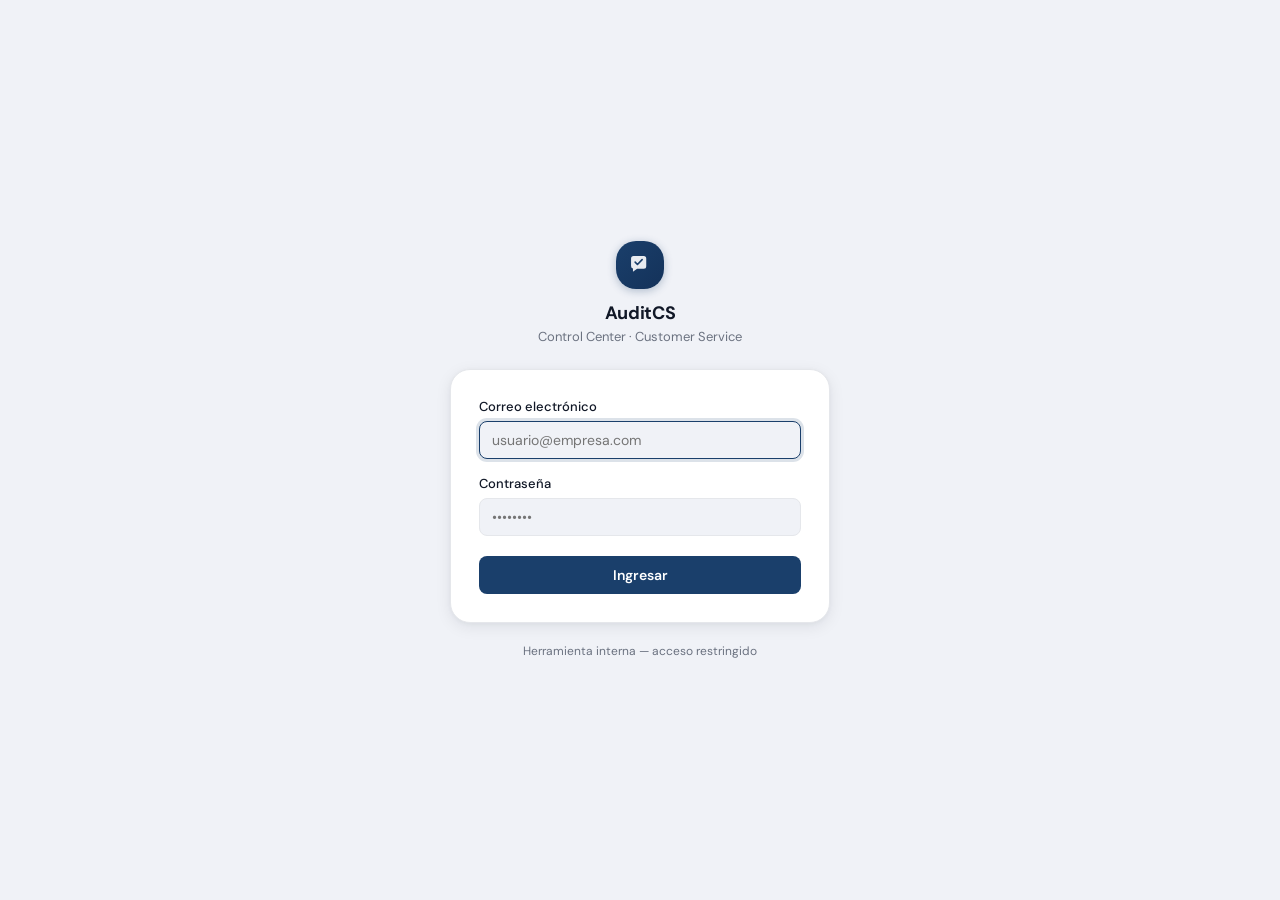
<file: index.html>
<!doctype html>
<html lang="es">
<head>
  <meta charset="UTF-8"/>
  <meta name="viewport" content="width=device-width, initial-scale=1.0"/>
  <title>AuditCS | Customer Service Control Center</title>
  <script>(function(){var t=localStorage.getItem('acs_theme')||localStorage.getItem('cs_theme')||(matchMedia('(prefers-color-scheme: dark)').matches?'dark':'light');document.documentElement.setAttribute('data-theme',t);if(localStorage.getItem('acs_sidebar')==='collapsed')document.documentElement.setAttribute('data-sidebar','collapsed');})();</script>
  <link rel="icon" type="image/svg+xml" href="assets/brand-mark.svg"/>
  <link rel="stylesheet" href="assets/css/fonts.css"/>
  <link rel="stylesheet" href="assets/css/variables.css"/>
  <link rel="stylesheet" href="assets/css/base.css"/>
  <link rel="stylesheet" href="assets/css/layout.css"/>
  <link rel="stylesheet" href="assets/css/components.css"/>
  <link rel="stylesheet" href="assets/css/dashboard.css"/>
  <link rel="stylesheet" href="assets/css/forms.css"/>
  <link rel="stylesheet" href="assets/css/responsive.css"/>
  <script src="assets/js/vendor/chart.min.js"></script>
</head>
<body>

<div id="loading-overlay">
  <div class="spinner"></div>
  <div id="loading-msg">Cargando datos desde Google Sheets...</div>
  <div id="loading-sub">Esto puede tardar unos segundos</div>
</div>

<div class="sync-bar" id="sync-bar">
  <div class="spinner sm"></div>
  <span id="sync-bar-msg">Sincronizando...</span>
</div>

<button class="sidebar-toggle" id="sidebarToggle" aria-label="Abrir menú" type="button">
  <svg width="18" height="18" viewBox="0 0 24 24" fill="none" stroke="currentColor" stroke-width="2.5" stroke-linecap="round" aria-hidden="true"><line x1="3" y1="6" x2="21" y2="6"/><line x1="3" y1="12" x2="21" y2="12"/><line x1="3" y1="18" x2="21" y2="18"/></svg>
</button>
<div class="sidebar-overlay" id="sidebarOverlay"></div>

<div class="shell">
  <aside class="sidebar" id="sidebar">
    <a class="hub-link" href="https://antonioluquin-ecomm.github.io/ecomm-hub/" target="_blank" rel="noopener" title="Volver al eCommerce Hub" aria-label="Volver al eCommerce Hub">
      <svg width="14" height="14" viewBox="0 0 24 24" fill="none" stroke="currentColor" stroke-width="2" stroke-linecap="round" stroke-linejoin="round" aria-hidden="true">
        <rect x="3" y="3" width="7" height="7" rx="1.5"/>
        <rect x="14" y="3" width="7" height="7" rx="1.5"/>
        <rect x="3" y="14" width="7" height="7" rx="1.5"/>
        <rect x="14" y="14" width="7" height="7" rx="1.5"/>
      </svg>
      <span>Hub</span>
    </a>
    <div class="sidebar-brand">
      <div class="brand-icon">
        <svg viewBox="0 0 44 44" width="60%" height="60%" aria-hidden="true">
          <path d="M8 12a4 4 0 0 1 4-4h16a4 4 0 0 1 4 4v12a4 4 0 0 1-4 4H17.5L11 33v-5.4A4 4 0 0 1 8 23.6z" fill="#fff" opacity=".9"/>
          <path d="M14.5 17.7l3.6 3.6 7.4-7.6" fill="none" stroke="var(--primary)" stroke-width="2.6" stroke-linecap="round" stroke-linejoin="round"/>
        </svg>
      </div>
      <div>
        <div class="brand-name">AuditCS</div>
        <div class="brand-meta" id="sidebarVersionBtn" title="Ver historial de cambios">
          <span id="sidebarVersion">v…</span>
        </div>
        <div class="sidebar-version-popover" id="versionPopover" style="display:none;"></div>
      </div>
    </div>
    <nav class="nav">
      <button class="nav-item active" onclick="showPage('dashboard')">
        <svg class="nav-icon" viewBox="0 0 16 16" fill="currentColor"><rect x="1" y="1" width="6" height="6" rx="1"/><rect x="9" y="1" width="6" height="6" rx="1"/><rect x="1" y="9" width="6" height="6" rx="1"/><rect x="9" y="9" width="6" height="6" rx="1"/></svg>
        Inicio
      </button>
      <div class="nav-section">Reportes</div>
      <button class="nav-item" onclick="showPage('agentes')">
        <svg class="nav-icon" viewBox="0 0 16 16" fill="currentColor"><circle cx="8" cy="5" r="3"/><path d="M2 14c0-3.3 2.7-6 6-6s6 2.7 6 6H2z"/></svg>
        Agentes
      </button>
      <button class="nav-item" onclick="showPage('observaciones')">
        <svg class="nav-icon" viewBox="0 0 16 16" fill="currentColor"><path d="M2 1h12a1 1 0 011 1v8a1 1 0 01-1 1H9l-2 3-2-3H2a1 1 0 01-1-1V2a1 1 0 011-1zm1 2v7h3.5l1.5 2.25L9.5 10H13V3H3z"/></svg>
        Observaciones
      </button>
      <div class="nav-section">Gestión</div>
      <button class="nav-item" onclick="showPage('formulario')">
        <svg class="nav-icon" viewBox="0 0 16 16" fill="currentColor"><path d="M8 1v14M1 8h14" stroke="currentColor" stroke-width="2" fill="none" stroke-linecap="round"/></svg>
        Nueva auditoría de calidad
      </button>
      <button class="nav-item" onclick="showPage('productividad')">
        <svg class="nav-icon" viewBox="0 0 16 16" fill="currentColor"><path d="M2 13h12v2H2zM3 7h2v5H3zM7 3h2v9H7zM11 5h2v7h-2z"/></svg>
        Productividad semanal
      </button>
      <button class="nav-item" onclick="showPage('volumen')">
        <svg class="nav-icon" viewBox="0 0 16 16" fill="currentColor"><path d="M2 13h12v2H2zM3 7h2v5H3zM7 3h2v9H7zM11 5h2v7h-2z"/></svg>
        Volumen diario
        <span class="offline-badge" id="vc-missing-badge" title="Días sin cargar en la última semana">0</span>
      </button>
      <button class="nav-item" onclick="showPage('registros')">
        <svg class="nav-icon" viewBox="0 0 16 16" fill="currentColor"><path d="M1 2a1 1 0 011-1h12a1 1 0 011 1v12a1 1 0 01-1 1H2a1 1 0 01-1-1V2zm1 0v12h12V2H2z"/><path d="M4 5h8v1H4zM4 8h8v1H4zM4 11h5v1H4z"/></svg>
        Registros
        <span class="offline-badge" id="offline-badge">0</span>
      </button>
      <div class="nav-section">Sistema</div>
      <button class="nav-item" onclick="showPage('configuracion')">
        <svg class="nav-icon" viewBox="0 0 16 16" fill="currentColor"><path d="M8 5a3 3 0 100 6A3 3 0 008 5zm0 1a2 2 0 110 4 2 2 0 010-4z"/><path d="M6.5 1h3l.5 1.5a5 5 0 011.2.7l1.5-.4 2 3.5-1.2 1a5 5 0 010 1.4l1.2 1-2 3.5-1.5-.4a5 5 0 01-1.2.7L9.5 15h-3l-.5-1.5a5 5 0 01-1.2-.7l-1.5.4-2-3.5 1.2-1a5 5 0 010-1.4l-1.2-1 2-3.5 1.5.4a5 5 0 011.2-.7L6.5 1z"/></svg>
        Configuración
      </button>
    </nav>
    <div class="sidebar-status">
      <button class="sheets-btn disconnected" id="sheets-btn" onclick="reloadFromSheets()">
        <div class="sheets-dot"></div>
        <span id="sheets-label">Conectando...</span>
      </button>
    </div>
    <div class="sidebar-footer">
      <p id="sidebar-info"></p>
    </div>
  </aside>

  <main class="main">

    <header class="topbar">
      <button class="topbar-toggle" id="sidebarCollapseBtn" type="button" aria-pressed="false" title="Ocultar menú lateral" aria-label="Mostrar u ocultar menú lateral">
        <svg width="16" height="16" viewBox="0 0 16 16" fill="none" stroke="currentColor" stroke-width="1.5" aria-hidden="true"><rect x="1.5" y="2.5" width="13" height="11" rx="2"/><line x1="6" y1="2.5" x2="6" y2="13.5"/></svg>
      </button>
      <span class="topbar-brand">AuditCS</span>
      <span class="topbar-sep">›</span>
      <span class="topbar-crumb" id="topbar-crumb">Inicio</span>
    </header>

    <!-- DASHBOARD -->
    <div id="page-dashboard" class="page active">
      <div class="page-header">
        <div class="page-header-text"><h1>Inicio</h1><p class="subtitle" id="dash-subtitle">Métricas de desempeño del equipo</p></div>
        <div class="page-header-actions">
          <button class="btn sm" onclick="reloadFromSheets()">↺ Actualizar</button>
          <button class="btn sm" onclick="exportCSV()">↓ CSV</button>
          <button class="btn primary sm" onclick="showPage('formulario')">+ Nueva Auditoría</button>
        </div>
      </div>

      <!-- FILTROS -->
      <div class="db-filters">
        <label>Filtrar:</label>
        <select id="df-agente" onchange="renderDashboard()"><option value="">Todos los agentes</option></select>
        <select id="df-auditor" onchange="renderDashboard()"><option value="">Todos los auditores</option></select>
        <select id="df-mes" onchange="renderDashboard()">
          <option value="">Todos los meses</option>
          <option>Enero</option><option>Febrero</option><option>Marzo</option><option>Abril</option>
          <option>Mayo</option><option>Junio</option><option>Julio</option><option>Agosto</option>
          <option>Septiembre</option><option>Octubre</option><option>Noviembre</option><option>Diciembre</option>
        </select>
        <select id="df-semana" onchange="renderDashboard()"><option value="">Todas las semanas</option></select>
        <button class="db-filter-reset" onclick="resetDashFilters()" title="Limpiar filtros">✕ Limpiar</button>
        <span class="db-filter-count" id="df-count"></span>
      </div>

      <section class="card" id="db-historico-card">
        <div class="card-header"><div><div class="card-title">Histórico hasta 23/06/2026</div><div class="card-sub">Calidad registrada antes del modelo semanal separado. No se calcula score general combinado.</div></div></div>
        <div id="db-historico"></div>
      </section>
      <section class="db-status" aria-label="Estado semanal">
        <div class="db-status-context"><span class="db-eyebrow">Pulso operativo</span><strong id="db-current-week">Sin semana disponible</strong><span id="db-comparison-label">Esperando datos</span></div>
        <div class="db-status-metrics">
          <div class="db-status-metric"><span>Calidad</span><strong id="dbk-cal">—</strong><small id="dbk-cal-delta">Sin referencia</small></div>
          <div class="db-status-metric"><span>Productividad</span><strong id="dbk-prod">—</strong><small id="dbk-prod-delta">Sin referencia</small></div>
          <div class="db-status-metric"><span>Observadas</span><strong id="dbk-obs">0</strong><small id="dbk-obs-sub">Sin muestra</small></div>
          <div class="db-status-metric"><span>Muestra</span><strong id="dbk-total">0</strong><small id="dbk-total-sub">auditorías</small></div>
        </div>
      </section>

      <section class="db-priorities card" aria-labelledby="priorities-title">
        <div class="card-header"><div><div class="card-title" id="priorities-title">Prioridades de la semana</div><div class="card-sub">Ordenadas por impacto, tendencia y recurrencia</div></div><span class="db-priority-count" id="db-priority-count"></span></div>
        <div id="db-priorities"></div>
      </section>

      <div class="db-analysis-grid">
        <section class="card db-trend-card">
          <div class="card-header"><div><div class="card-title">Tendencia del equipo</div><div class="card-sub">Calidad y productividad por semana</div></div></div>
          <div class="chart-wrap"><canvas id="chart-evolucion" role="img" aria-label="Tendencia semanal de calidad y productividad">Tendencia del equipo.</canvas></div>
          <div class="db-legend"><span><span class="db-legend-dot" style="background:#1d4ed8"></span>Calidad</span><span><span class="db-legend-dot" style="background:#0f766e"></span>Productividad</span><span><span class="db-legend-dot" style="background:var(--amber-mid)"></span>Umbral</span></div>
        </section>
        <section class="card">
          <div class="card-header"><div><div class="card-title">Matriz del equipo</div><div class="card-sub">Semana actual, variación y estado</div></div></div>
          <div class="db-team-wrap"><div id="db-team-matrix"></div></div>
        </section>
      </div>

      <div class="db-analysis-grid">
        <section class="card">
          <div class="card-header"><div><div class="card-title">Causas raíz</div><div class="card-sub">Criterios con mayor incumplimiento en la semana</div></div></div>
          <div id="db-root-causes"></div>
        </section>
        <section class="card">
          <div class="card-header"><div><div class="card-title">Alertas críticas</div><div class="card-sub">Auditorías con score menor a 70%</div></div></div>
          <div id="db-alertas"></div>
        </section>
      </div>

      <section class="card"><div class="card-header"><div><div class="card-title">Completitud semanal</div><div class="card-sub">El score general se habilita solo con calidad y productividad.</div></div></div><div id="db-completeness"></div></section>
      <section class="card db-heatmap-section">
        <div class="card-header"><div><div class="card-title">Historial de calidad por agente</div><div class="card-sub">Vista secundaria para explorar patrones semanales</div></div><button class="btn xs" type="button" onclick="toggleDashboardHeatmap()" id="db-heatmap-toggle">Ver matriz</button></div>
        <div class="db-hm-wrap hidden" id="db-heatmap-panel"><div id="db-heatmap"></div></div>
      </section>

    </div>

    <!-- FORMULARIO DE CALIDAD -->
    <div id="page-formulario" class="page">
      <div class="page-header"><div class="page-header-text"><h1>Nueva auditoria de calidad</h1><p class="subtitle">Registro de una muestra de calidad; la productividad se carga por separado.</p></div></div>
      <div id="form-alert" class="alert success hidden"></div>
      <div class="form-progress"><div class="step-tab active" id="tab-1" onclick="goStep(1)"><span class="step-num">01</span>Datos</div><div class="step-tab" id="tab-2" onclick="goStep(2)"><span class="step-num">02</span>Calidad</div><div class="step-tab" id="tab-3" onclick="goStep(3)"><span class="step-num">03</span>Observaciones</div><div class="step-tab" id="tab-4" onclick="goStep(4)"><span class="step-num">04</span>Resumen</div></div>
      <div class="form-step active" id="step-1"><div class="card"><div class="form-section"><div class="section-title">Identificacion</div><div class="fg c4"><div class="field"><label>Auditor *</label><select id="f-auditor"><option value="">- Seleccionar -</option></select></div><div class="field"><label>Fecha *</label><input type="date" id="f-fecha" oninput="onFechaChange()"/></div><div class="field"><label>Mes</label><select id="f-mes" disabled><option>Enero</option><option>Febrero</option><option>Marzo</option><option>Abril</option><option>Mayo</option><option>Junio</option><option>Julio</option><option>Agosto</option><option>Septiembre</option><option>Octubre</option><option>Noviembre</option><option>Diciembre</option></select></div><div class="field"><label>Semana</label><input type="number" id="f-semana" readonly/></div></div></div><div class="form-section"><div class="section-title">Muestra</div><div class="fg c4"><div class="field"><label>Agente *</label><select id="f-agente" onchange="updateSemanaCount()"><option value="">- Seleccionar -</option></select></div><div class="field"><label>Nro. Ticket / caso *</label><input id="f-ticket"/></div><div class="field"><label>Canal *</label><select id="f-canal"><option value="">- Seleccionar -</option><option>WhatsApp</option><option>Mail</option><option>Telefono</option><option>Ventas</option><option>Redes</option></select></div><div class="field"><label>Tipo *</label><select id="f-tipo"><option value="">- Seleccionar -</option><option>Reclamo</option><option>Consulta</option><option>Solicitud</option></select></div></div><div id="semana-count-alert" class="hidden warn-box" style="margin-top:10px"></div><div id="duplicate-alert" class="hidden alert warning" style="margin-top:10px"></div></div><div class="step-actions"><span></span><button class="btn primary" onclick="validateStep1()">Siguiente ?</button></div></div></div>
      <div class="form-step" id="step-2"><div class="card"><div class="score-summary"><div><div class="ss-value" id="sc-puntaje">0%</div><div class="ss-label">Puntaje calidad</div></div><div><div class="ss-value" id="sc-pct">0%</div><div class="ss-label">Obtenido</div><div id="sc-badge"></div></div><div><div class="ss-value" id="sc-criterios">0/0</div><div class="ss-label">Criterios evaluados</div></div></div><div id="sc-calificacion-regla" class="info-box" style="margin-bottom:16px"></div><div id="criterios-incomplete-alert" class="hidden alert error"></div><div id="criterios-comunicacion-wrap" class="criteria-group"><div class="criteria-header"><span>Comunicacion</span></div><div id="criterios-comunicacion"></div></div><div id="criterios-gestion-wrap" class="criteria-group"><div class="criteria-header"><span>Gestion</span></div><div id="criterios-gestion"></div></div><div class="step-actions"><button class="btn" onclick="goStep(1)">← Anterior</button><button class="btn primary" onclick="validateStep2()">Siguiente ?</button></div></div></div>
      <div class="form-step" id="step-3"><div class="card"><div class="form-section"><div class="section-title">Observaciones</div><div class="fg c1"><div class="field"><label>Observacion general</label><textarea id="f-obs-general" rows="3"></textarea></div><div class="field"><label>Desvios detectados</label><textarea id="f-obs-desvios" rows="2"></textarea></div><div class="field"><label>Accion sugerida</label><textarea id="f-obs-accion" rows="2"></textarea></div><div class="fg"><div class="field"><label>¿Requiere seguimiento?</label><select id="f-seguimiento"><option>No</option><option>Sí</option></select></div><div class="field"><label>Responsable</label><input id="f-resp-seg"/></div></div></div></div><div class="step-actions"><button class="btn" onclick="goStep(2)">← Anterior</button><button class="btn primary" onclick="validateStep3()">Ver resumen →</button></div></div></div>
      <div class="form-step" id="step-4"><div class="card"><div class="card-header"><div class="card-title">Resumen de la auditoria de calidad</div></div><div id="resumen-content"></div><div class="step-actions"><button class="btn" onclick="goStep(3)">← Editar</button><button class="btn success" id="btn-submit" onclick="submitAuditoria()">✓ Registrar y enviar a Sheets</button></div></div></div>
    </div>

    <!-- PRODUCTIVIDAD -->
    <div id="page-productividad" class="page"><div class="page-header"><div class="page-header-text"><h1>Cargar productividad</h1><p class="subtitle">Una carga por agente y semana; los registros existentes se actualizan.</p></div></div><div class="card"><div class="filter-bar"><button class="btn primary" data-productividad-tab-btn="manual" onclick="setProductividadTab('manual')">Carga manual</button><button class="btn" data-productividad-tab-btn="excel" onclick="setProductividadTab('excel')">Importar Excel</button></div><div data-productividad-tab="manual"><div class="fg c3"><div class="field"><label>Agente *</label><select id="p-agente" oninput="productividadManualPreview()"><option value="">- Seleccionar -</option></select></div><div class="field"><label>Fecha de semana *</label><input type="date" id="p-fecha" oninput="productividadManualPreview()"/></div><div class="field"><label>Horas trabajadas *</label><input type="number" id="p-horas" min="0" step=".5" oninput="productividadManualPreview()"/></div><div class="field"><label>Interacciones reales *</label><input type="number" id="p-interacciones" min="0" oninput="productividadManualPreview()"/></div><div class="field"><label>Dias tarde *</label><input type="number" id="p-tarde" min="0" value="0" oninput="productividadManualPreview()"/></div><div class="field"><label>Dias faltas *</label><input type="number" id="p-faltas" min="0" value="0" oninput="productividadManualPreview()"/></div></div><div id="p-preview" class="info-box" style="margin-top:16px">Completa agente, fecha y horas para ver el resumen.</div><div id="p-alert" class="alert hidden"></div><div class="step-actions"><span></span><button class="btn success" onclick="submitProductividad()">Guardar productividad</button></div></div><div data-productividad-tab="excel" class="hidden"><p style="color:var(--muted)">Descarga la plantilla Excel y completala. Las filas existentes por agente+semana se actualizaran luego de la confirmacion.</p><button class="btn" onclick="downloadProductividadTemplate()">↓ Descargar plantilla Excel</button><input type="file" accept=".csv,text/csv,.xlsx,application/vnd.openxmlformats-officedocument.spreadsheetml.sheet" onchange="importProductividadFile(this)" style="margin-left:10px"/><div id="p-import-preview" style="margin-top:16px"></div></div><div class="form-section" style="margin-top:24px"><div class="section-title">Registros de productividad</div><div id="p-records" style="overflow:auto"></div></div></div></div>

    <!-- VOLUMEN DIARIO POR CANAL -->
    <div id="page-volumen" class="page">
      <div class="page-header"><div class="page-header-text"><h1>Volumen diario por canal</h1><p class="subtitle">Carga única del día — WSP, Llamadas, Redes, Mails, Ventas y Reembolsos/CC. Reemplaza la planilla de Excel.</p></div></div>
      <div class="card"><div class="filter-bar"><button class="btn primary" data-volumen-tab-btn="carga" onclick="setVolumenTab('carga')">Carga diaria</button><button class="btn" data-volumen-tab-btn="historial" onclick="setVolumenTab('historial')">Historial y dashboard</button></div>

      <div data-volumen-tab="carga">
        <div class="vc-datebar" style="margin-bottom:16px">
          <button class="vc-navbtn" onclick="volumenShiftDia(-1)" title="Día anterior">‹</button>
          <input type="date" id="vc-fecha" oninput="loadVolumenDia()" style="width:auto"/>
          <button class="vc-navbtn" onclick="volumenShiftDia(1)" title="Día siguiente">›</button>
          <span id="vc-status" class="badge badge-local">Sin cargar</span>
        </div>
        <div id="vc-alert" class="alert hidden"></div>

        <div class="vc-blocks">
          <div class="vc-block">
            <div class="vc-block-head"><span class="vc-swatch" style="background:#16a34a"></span>WSP</div>
            <div class="vc-block-body">
              <div class="field"><label>Ingreso<span class="vc-help" data-tip="Conversaciones nuevas iniciadas por el cliente en el día"><svg viewBox="0 0 16 16" aria-hidden="true"><circle cx="8" cy="8" r="6.4" fill="none" stroke="currentColor" stroke-width="1.3"/><circle cx="8" cy="5.2" r="0.9" fill="currentColor"/><path d="M8 7.4v4.1" stroke="currentColor" stroke-width="1.5" stroke-linecap="round"/></svg></span></label><input type="number" min="0" id="vc-wsp_ingreso"/></div>
              <div class="field"><label>Salida<span class="vc-help" data-tip="Conversaciones cerradas o resueltas en el día"><svg viewBox="0 0 16 16" aria-hidden="true"><circle cx="8" cy="8" r="6.4" fill="none" stroke="currentColor" stroke-width="1.3"/><circle cx="8" cy="5.2" r="0.9" fill="currentColor"/><path d="M8 7.4v4.1" stroke="currentColor" stroke-width="1.5" stroke-linecap="round"/></svg></span></label><input type="number" min="0" id="vc-wsp_salida"/></div>
            </div>
          </div>
          <div class="vc-block">
            <div class="vc-block-head"><span class="vc-swatch" style="background:#7c9cbf"></span>Llamadas</div>
            <div class="vc-block-body">
              <div class="field"><label>Atendidas<span class="vc-help" data-tip="Llamadas contestadas por el equipo"><svg viewBox="0 0 16 16" aria-hidden="true"><circle cx="8" cy="8" r="6.4" fill="none" stroke="currentColor" stroke-width="1.3"/><circle cx="8" cy="5.2" r="0.9" fill="currentColor"/><path d="M8 7.4v4.1" stroke="currentColor" stroke-width="1.5" stroke-linecap="round"/></svg></span></label><input type="number" min="0" id="vc-llamadas_atendidas"/></div>
              <div class="field"><label>Desbordadas<span class="vc-help" data-tip="Llamadas que se cortaron por exceso de espera antes de ser atendidas"><svg viewBox="0 0 16 16" aria-hidden="true"><circle cx="8" cy="8" r="6.4" fill="none" stroke="currentColor" stroke-width="1.3"/><circle cx="8" cy="5.2" r="0.9" fill="currentColor"/><path d="M8 7.4v4.1" stroke="currentColor" stroke-width="1.5" stroke-linecap="round"/></svg></span></label><input type="number" min="0" id="vc-llamadas_desbordadas"/></div>
              <div class="field"><label>No respondidas<span class="vc-help" data-tip="Llamadas que no llegaron a contestarse"><svg viewBox="0 0 16 16" aria-hidden="true"><circle cx="8" cy="8" r="6.4" fill="none" stroke="currentColor" stroke-width="1.3"/><circle cx="8" cy="5.2" r="0.9" fill="currentColor"/><path d="M8 7.4v4.1" stroke="currentColor" stroke-width="1.5" stroke-linecap="round"/></svg></span></label><input type="number" min="0" id="vc-llamadas_no_respondidas"/></div>
            </div>
          </div>
          <div class="vc-block">
            <div class="vc-block-head"><span class="vc-swatch" style="background:#8b5cf6"></span>Redes</div>
            <div class="vc-block-body">
              <div class="field"><label>Privados<span class="vc-help" data-tip="Mensajes directos/privados recibidos en redes sociales"><svg viewBox="0 0 16 16" aria-hidden="true"><circle cx="8" cy="8" r="6.4" fill="none" stroke="currentColor" stroke-width="1.3"/><circle cx="8" cy="5.2" r="0.9" fill="currentColor"/><path d="M8 7.4v4.1" stroke="currentColor" stroke-width="1.5" stroke-linecap="round"/></svg></span></label><input type="number" min="0" id="vc-redes_privados"/></div>
              <div class="field"><label>Comentarios<span class="vc-help" data-tip="Comentarios públicos recibidos en publicaciones"><svg viewBox="0 0 16 16" aria-hidden="true"><circle cx="8" cy="8" r="6.4" fill="none" stroke="currentColor" stroke-width="1.3"/><circle cx="8" cy="5.2" r="0.9" fill="currentColor"/><path d="M8 7.4v4.1" stroke="currentColor" stroke-width="1.5" stroke-linecap="round"/></svg></span></label><input type="number" min="0" id="vc-redes_comentarios"/></div>
              <div class="field"><label>Min-privados<span class="vc-help" data-tip="Cantidad de minutos de demora en responder mensajes privados"><svg viewBox="0 0 16 16" aria-hidden="true"><circle cx="8" cy="8" r="6.4" fill="none" stroke="currentColor" stroke-width="1.3"/><circle cx="8" cy="5.2" r="0.9" fill="currentColor"/><path d="M8 7.4v4.1" stroke="currentColor" stroke-width="1.5" stroke-linecap="round"/></svg></span></label><input type="number" min="0" id="vc-redes_min_privados"/></div>
            </div>
          </div>
          <div class="vc-block">
            <div class="vc-block-head"><span class="vc-swatch" style="background:#e08e45"></span>Mails</div>
            <div class="vc-block-body">
              <div class="field"><label>Ingreso<span class="vc-help" data-tip="Mails nuevos recibidos en el día"><svg viewBox="0 0 16 16" aria-hidden="true"><circle cx="8" cy="8" r="6.4" fill="none" stroke="currentColor" stroke-width="1.3"/><circle cx="8" cy="5.2" r="0.9" fill="currentColor"/><path d="M8 7.4v4.1" stroke="currentColor" stroke-width="1.5" stroke-linecap="round"/></svg></span></label><input type="number" min="0" id="vc-mails_ingreso"/></div>
              <div class="field"><label>Salida<span class="vc-help" data-tip="Mails respondidos/enviados en el día"><svg viewBox="0 0 16 16" aria-hidden="true"><circle cx="8" cy="8" r="6.4" fill="none" stroke="currentColor" stroke-width="1.3"/><circle cx="8" cy="5.2" r="0.9" fill="currentColor"/><path d="M8 7.4v4.1" stroke="currentColor" stroke-width="1.5" stroke-linecap="round"/></svg></span></label><input type="number" min="0" id="vc-mails_salida"/></div>
            </div>
          </div>
          <div class="vc-block">
            <div class="vc-block-head"><span class="vc-swatch" style="background:#6b7280"></span>Ventas</div>
            <div class="vc-block-body">
              <div class="field"><label>Ingreso<span class="vc-help" data-tip="Pedidos nuevos ingresados por el canal de ventas"><svg viewBox="0 0 16 16" aria-hidden="true"><circle cx="8" cy="8" r="6.4" fill="none" stroke="currentColor" stroke-width="1.3"/><circle cx="8" cy="5.2" r="0.9" fill="currentColor"/><path d="M8 7.4v4.1" stroke="currentColor" stroke-width="1.5" stroke-linecap="round"/></svg></span></label><input type="number" min="0" id="vc-ventas_ingreso"/></div>
              <div class="field"><label>Salida<span class="vc-help" data-tip="Pedidos gestionados/cerrados por el canal de ventas"><svg viewBox="0 0 16 16" aria-hidden="true"><circle cx="8" cy="8" r="6.4" fill="none" stroke="currentColor" stroke-width="1.3"/><circle cx="8" cy="5.2" r="0.9" fill="currentColor"/><path d="M8 7.4v4.1" stroke="currentColor" stroke-width="1.5" stroke-linecap="round"/></svg></span></label><input type="number" min="0" id="vc-ventas_salida"/></div>
              <div class="field"><label>Cancelados<span class="vc-help" data-tip="Pedidos cancelados en el día"><svg viewBox="0 0 16 16" aria-hidden="true"><circle cx="8" cy="8" r="6.4" fill="none" stroke="currentColor" stroke-width="1.3"/><circle cx="8" cy="5.2" r="0.9" fill="currentColor"/><path d="M8 7.4v4.1" stroke="currentColor" stroke-width="1.5" stroke-linecap="round"/></svg></span></label><input type="number" min="0" id="vc-ventas_cancelados"/></div>
            </div>
          </div>
          <div class="vc-block">
            <div class="vc-block-head"><span class="vc-swatch" style="background:#c99a1e"></span>Reembolsos / CC</div>
            <div class="vc-block-body cols2">
              <div class="field"><label>Reembolsos PIM<span class="vc-help" data-tip="Cantidad de reembolsos realizados en el día, desde PIM"><svg viewBox="0 0 16 16" aria-hidden="true"><circle cx="8" cy="8" r="6.4" fill="none" stroke="currentColor" stroke-width="1.3"/><circle cx="8" cy="5.2" r="0.9" fill="currentColor"/><path d="M8 7.4v4.1" stroke="currentColor" stroke-width="1.5" stroke-linecap="round"/></svg></span></label><input type="number" min="0" id="vc-reembolsos_pim"/></div>
              <div class="field"><label>Pendientes PIM<span class="vc-help" data-tip="Cantidad de reembolsos pendientes que quedan sin gestionarse en PIM"><svg viewBox="0 0 16 16" aria-hidden="true"><circle cx="8" cy="8" r="6.4" fill="none" stroke="currentColor" stroke-width="1.3"/><circle cx="8" cy="5.2" r="0.9" fill="currentColor"/><path d="M8 7.4v4.1" stroke="currentColor" stroke-width="1.5" stroke-linecap="round"/></svg></span></label><input type="number" min="0" id="vc-pendientes_pim"/></div>
              <div class="field"><label>CC gestionados<span class="vc-help" data-tip="Cantidad de contracargos gestionados en el día"><svg viewBox="0 0 16 16" aria-hidden="true"><circle cx="8" cy="8" r="6.4" fill="none" stroke="currentColor" stroke-width="1.3"/><circle cx="8" cy="5.2" r="0.9" fill="currentColor"/><path d="M8 7.4v4.1" stroke="currentColor" stroke-width="1.5" stroke-linecap="round"/></svg></span></label><input type="number" min="0" id="vc-cc_gestionados"/></div>
              <div class="field"><label>Reclamos<span class="vc-help" data-tip="Reclamos recibidos en el día"><svg viewBox="0 0 16 16" aria-hidden="true"><circle cx="8" cy="8" r="6.4" fill="none" stroke="currentColor" stroke-width="1.3"/><circle cx="8" cy="5.2" r="0.9" fill="currentColor"/><path d="M8 7.4v4.1" stroke="currentColor" stroke-width="1.5" stroke-linecap="round"/></svg></span></label><input type="number" min="0" id="vc-reclamos"/></div>
            </div>
          </div>
        </div>

        <div class="step-actions"><span></span><button class="btn success" onclick="submitVolumen()">Guardar día</button></div>
      </div>

      <div data-volumen-tab="historial" class="hidden">
        <div class="filter-bar" id="vc-canal-chips" style="margin-bottom:16px"></div>
        <div id="vc-resumen" class="metrics" style="margin-bottom:16px"></div>
        <div class="card" style="margin-bottom:16px">
          <div class="card-header"><div><div class="card-title" id="vc-chart-title">Evolución diaria</div></div></div>
          <div class="chart-wrap" style="height:220px"><canvas id="chart-volumen" role="img" aria-label="Evolución diaria del canal seleccionado"></canvas></div>
        </div>
        <div class="form-section">
          <div class="section-title" style="display:flex;justify-content:space-between;align-items:center">
            <span>Últimos 14 días</span>
            <button class="btn sm" onclick="exportVolumenCSV()">↓ CSV</button>
          </div>
          <div id="vc-table" style="overflow:auto"></div>
        </div>
      </div>
      </div>
    </div>

    <!-- REGISTROS --><div id="page-registros" class="page">
      <div class="page-header">
        <div class="page-header-text"><h1>Registros</h1><p class="subtitle">Historial completo de auditorías</p></div>
        <div class="page-header-actions">
          <button class="btn sm" onclick="retrySyncPending()" id="btn-retry-sync" style="display:none">↑ Reintentar pendientes</button>
          <button class="btn sm" onclick="reloadFromSheets()">↺ Actualizar</button>
        </div>
      </div>
      <div class="card">
        <div class="filter-bar">
          <input type="text" id="filter-search" placeholder="🔍 Buscar agente, ticket..." oninput="renderRegistros()"/>
          <select id="filter-estado" onchange="renderRegistros()"><option value="">Todos los estados</option><option>Excelente</option><option>Correcta</option><option>Observada</option></select>
          <select id="filter-agente" onchange="renderRegistros()"><option value="">Todos los agentes</option></select>
          <select id="filter-mes" onchange="renderRegistros()"><option value="">Todos los meses</option><option>Enero</option><option>Febrero</option><option>Marzo</option><option>Abril</option><option>Mayo</option><option>Junio</option><option>Julio</option><option>Agosto</option><option>Septiembre</option><option>Octubre</option><option>Noviembre</option><option>Diciembre</option></select>
          <select id="filter-semana" onchange="renderRegistros()"><option value="">Todas las semanas</option></select>
          <span id="registros-count" class="row-count"></span>
          <button class="btn sm" onclick="exportCSV()">↓ CSV</button>
        </div>
        <div style="overflow-x:auto">
          <table id="tabla-registros">
            <thead><tr>
              <th>ID</th>
              <th data-sortable data-key="fecha_auditoria">Fecha</th>
              <th data-sortable data-key="agente">Agente</th>
              <th data-sortable data-key="ticket">Ticket</th>
              <th data-sortable data-key="canal">Canal</th>
              <th data-sortable data-key="semana">Sem.</th>
              <th>Horas</th>
              <th data-sortable data-key="calidad">Calidad</th>
              <th data-sortable data-key="productividad">Prod.</th>
              <th data-sortable data-key="general">General</th>
              <th data-sortable data-key="estado">Estado</th>
              <th>Sheets</th><th>Acciones</th>
            </tr></thead>
            <tbody id="tbody-registros"></tbody>
          </table>
        </div>
        <div class="pagination" id="rec-pagination" style="display:none">
          <span class="pagination-info" id="rec-pagination-info"></span>
          <select id="rec-page-size" aria-label="Filas por página">
            <option value="25" selected>25 por página</option>
            <option value="50">50 por página</option>
            <option value="100">100 por página</option>
          </select>
          <button id="rec-btn-prev" class="btn sm" disabled>← Ant.</button>
          <button id="rec-btn-next" class="btn sm">Sig. →</button>
        </div>
      </div>
    </div>

    <!-- OBSERVACIONES -->
    <div id="page-observaciones" class="page">
      <div class="page-header">
        <div class="page-header-text"><h1>Observaciones</h1><p class="subtitle">Seguimiento de desvíos y acciones</p></div>
        <div class="page-header-actions">
          <select id="obs-filter-agente" onchange="renderObservaciones()" style="font-size:12px;padding:5px 10px"><option value="">Todos los agentes</option></select>
          <select id="obs-filter-estado" onchange="renderObservaciones()" style="font-size:12px;padding:5px 10px">
            <option value="">Todos los estados</option><option>Excelente</option><option>Correcta</option><option>Observada</option>
          </select>
          <select id="obs-filter-mes" onchange="renderObservaciones()" style="font-size:12px;padding:5px 10px">
            <option value="">Todos los meses</option>
            <option>Enero</option><option>Febrero</option><option>Marzo</option><option>Abril</option>
            <option>Mayo</option><option>Junio</option><option>Julio</option><option>Agosto</option>
            <option>Septiembre</option><option>Octubre</option><option>Noviembre</option><option>Diciembre</option>
          </select>
        </div>
      </div>
      <div id="obs-count" style="font-size:12px;color:var(--muted);margin-bottom:12px"></div>
      <div id="obs-cards-container"></div>
    </div>

    <!-- AGENTES -->
    <div id="page-agentes" class="page">
      <div class="page-header"><div class="page-header-text"><h1>Desempeño por Agente</h1><p class="subtitle">Ranking y análisis de criterios</p></div></div>
      <div class="grid2">
        <div class="card"><div class="card-header"><div class="card-title">Ranking del Equipo</div></div><div id="agent-ranking"></div></div>
        <div class="card">
          <div class="card-header"><div class="card-title">Detalle de Criterios</div></div>
          <div class="field" style="margin-bottom:14px"><select id="sel-agente-detail" onchange="renderAgentDetail()"><option value="">— Seleccionar agente —</option></select></div>
          <div id="agent-detail-content"><p style="color:var(--hint);font-size:13px">Seleccioná un agente para ver su detalle.</p></div>
        </div>
      </div>
    </div>

    <!-- CONFIGURACIÓN -->
    <div id="page-configuracion" class="page">
      <div class="page-header">
        <div class="page-header-text"><h1>Configuración</h1><p class="subtitle">Gestión de usuarios, permisos y configuración del sistema</p></div>
        <div class="page-header-actions" id="cfg-header-actions">
          <span id="cfg-sync-badge"></span>
          <button class="btn primary sm" onclick="saveConfig()">✓ Guardar todo</button>
        </div>
      </div>

      <div class="cfg-tabs" role="tablist">
        <button class="cfg-tab active" data-cfg-tab="parametros" onclick="switchConfigTab('parametros')">Parámetros</button>
        <button class="cfg-tab" data-cfg-tab="usuarios" onclick="switchConfigTab('usuarios')">Usuarios</button>
        <button class="cfg-tab" data-cfg-tab="roles" onclick="switchConfigTab('roles')">Roles y permisos</button>
        <button class="cfg-tab" data-cfg-tab="conexion" onclick="switchConfigTab('conexion')">Integraciones</button>
      </div>

      <div class="cfg-panel active" data-cfg-panel="parametros">
      <div id="config-saved" class="alert success hidden">✓ Configuración guardada y sincronizada con Sheets.</div>

      <div class="grid2" style="margin-bottom:16px">
        <div class="card">
          <div class="card-header"><div><div class="card-title">Agentes</div><div class="card-sub">Aparecen en el selector del formulario</div></div></div>
          <div id="lista-agentes" style="margin-bottom:12px"></div>
          <div style="display:flex;gap:8px">
            <input type="text" id="nuevo-agente" placeholder="Nombre completo" style="flex:1" onkeydown="if(event.key==='Enter')addAgente()"/>
            <button class="btn sm primary" onclick="addAgente()">+ Agregar</button>
          </div>
        </div>
        <div class="card">
          <div class="card-header"><div><div class="card-title">Auditores</div><div class="card-sub">Quiénes completan auditorías</div></div></div>
          <div id="lista-auditores" style="margin-bottom:12px"></div>
          <div style="display:flex;gap:8px">
            <input type="text" id="nuevo-auditor" placeholder="Nombre del auditor" style="flex:1" onkeydown="if(event.key==='Enter')addAuditor()"/>
            <button class="btn sm primary" onclick="addAuditor()">+ Agregar</button>
          </div>
        </div>
      </div>

      <div class="grid2" style="margin-bottom:16px">
        <div class="card">
          <div class="card-header"><div><div class="card-title">Score General</div><div class="card-sub">Peso de calidad vs productividad (deben sumar 100%)</div></div></div>
          <div class="fg">
            <div class="field"><label>Peso Calidad (%)</label><input type="number" id="cfg-w-calidad" min="0" max="100" oninput="checkPesosGeneral()"/></div>
            <div class="field"><label>Peso Productividad (%)</label><input type="number" id="cfg-w-productividad" min="0" max="100" oninput="checkPesosGeneral()"/></div>
          </div>
          <div id="cfg-pesos-general-check" class="peso-sum err" style="margin-top:10px">Los pesos deben sumar 100%.</div>
          <div style="margin-top:12px">
            <div style="font-size:11px;color:var(--muted);margin-bottom:6px">Visualización</div>
            <div class="peso-indicator" id="general-peso-bar">
              <div class="peso-segment" style="background:var(--accent)" id="gpb-cal"></div>
              <div class="peso-segment" style="background:var(--teal)" id="gpb-prod"></div>
            </div>
            <div style="display:flex;gap:16px;margin-top:6px;font-size:11px">
              <span style="color:var(--accent)">■ Calidad <span id="gpb-cal-pct">50%</span></span>
              <span style="color:var(--teal)">■ Productividad <span id="gpb-prod-pct">50%</span></span>
            </div>
          </div>
        </div>
        <div class="card">
          <div class="card-header"><div><div class="card-title">Parámetros Generales</div><div class="card-sub">Horas, tickets y muestras</div></div></div>
          <div class="fg c1" style="gap:10px">
            <div class="fg">
              <div class="field"><label>Horas base</label><input type="number" id="cfg-horas-base" min="1" max="60"/><span class="helper">Ej: 44 hs</span></div>
              <div class="field"><label>Tickets objetivo (base)</label><input type="number" id="cfg-tickets-base" min="1"/><span class="helper">Ej: 660 para 44 hs</span></div>
            </div>
            <div class="fg">
              <div class="field"><label>Muestras/agente/semana</label><input type="number" id="cfg-muestras" min="1" max="10"/></div>
              <div class="field"><label>Umbral Excelente (%)</label><input type="number" id="cfg-u-excelente" min="1" max="100"/></div>
            </div>
            <div class="fg">
              <div class="field"><label>Umbral Correcta (%)</label><input type="number" id="cfg-u-correcta" min="1" max="100"/></div>
            </div>
          </div>
        </div>
      </div>

      <div class="card" style="margin-bottom:16px">
        <div class="card-header"><div><div class="card-title">Pesos de Productividad</div><div class="card-sub">Interacciones + Puntualidad + Presentismo = 100%</div></div></div>
        <div class="fg c3" style="gap:14px;margin-bottom:12px">
          <div class="field"><label>Peso Interacciones (%)</label><input type="number" id="cfg-w-inter" min="0" max="100" oninput="checkPesosProd()"/></div>
          <div class="field"><label>Peso Puntualidad (%)</label><input type="number" id="cfg-w-puntual" min="0" max="100" oninput="checkPesosProd()"/></div>
          <div class="field"><label>Peso Presentismo (%)</label><input type="number" id="cfg-w-present" min="0" max="100" oninput="checkPesosProd()"/></div>
          <div class="field"><label>Obj. días tarde/semana</label><input type="number" id="cfg-obj-puntual" min="0" max="30"/><span class="helper">Máx. días tarde aceptable</span></div>
          <div class="field"><label>Obj. días falta/semana</label><input type="number" id="cfg-obj-present" min="0" max="30"/><span class="helper">Máx. días falta aceptable</span></div>
        </div>
        <div id="cfg-pesos-prod-check" class="peso-sum err">Los pesos deben sumar 100%.</div>
      </div>

      <div class="card">
        <div class="card-header">
          <div><div class="card-title">Criterios de Calidad</div><div class="card-sub">Pesos editables — deben sumar exactamente 100%</div></div>
          <div style="display:flex;gap:8px;align-items:center">
            <div id="criterios-peso-total" class="peso-sum err" style="margin:0;padding:6px 12px">Suma: 0%</div>
            <button class="btn sm" onclick="resetCriteriosDefault()">↺ Restaurar</button>
          </div>
        </div>
        <table class="cfg-table" id="cfg-criterios-table">
          <thead><tr><th>Bloque</th><th>Criterio</th><th>Peso (%)</th><th>Activo</th></tr></thead>
          <tbody id="cfg-criterios-tbody"></tbody>
        </table>
        <div style="margin-top:12px;display:flex;gap:8px;align-items:center;flex-wrap:wrap">
          <button class="btn sm primary" onclick="saveCriterios()">✓ Guardar criterios en Sheets</button>
          <div id="criterios-save-status" style="font-size:12px;color:var(--muted)"></div>
        </div>
      </div>
      </div><!-- /cfg-panel parametros -->

      <div class="cfg-panel" data-cfg-panel="usuarios"><div id="admin-usuarios"></div></div>
      <div class="cfg-panel" data-cfg-panel="roles"><div id="admin-roles"></div></div>
      <div class="cfg-panel" data-cfg-panel="conexion"><div id="admin-conexion"></div></div>
    </div>

  </main>
</div>

<script src="assets/js/config.js"></script>
<script src="assets/js/auth.js"></script>
<script src="assets/js/state.js"></script>
<script src="assets/js/storage.js"></script>
<script src="assets/js/calculations.js"></script>
<script src="assets/js/api.js"></script>
<script src="assets/js/ui.js"></script>
<script src="assets/js/forms.js"></script>
<script src="assets/js/dashboard.js"></script>
<script src="assets/js/productividad.js"></script>
<script src="assets/js/volumen.js"></script>
<script src="assets/js/records.js"></script>
<script src="assets/js/settings.js"></script>
<script src="assets/js/main.js"></script>
</body>
</html>
</file>
<file: assets/css/fonts.css>
/* ================================================================
   Fuentes self-host — DM Sans / DM Mono (sin Google Fonts)
   Cumple login_standard.md: tipografía local, sin red externa.
   DM Sans normal se sirve como fuente variable (un woff2 cubre 300–700).
   ================================================================ */

/* ── DM Sans — normal (variable 300–700) ──────────────────────── */
@font-face {
  font-family: 'DM Sans';
  font-style: normal;
  font-weight: 300 700;
  font-display: swap;
  src: url('../fonts/dm-sans-latin.woff2') format('woff2');
  unicode-range: U+0000-00FF, U+0131, U+0152-0153, U+02BB-02BC, U+02C6, U+02DA, U+02DC, U+0304, U+0308, U+0329, U+2000-206F, U+20AC, U+2122, U+2191, U+2193, U+2212, U+2215, U+FEFF, U+FFFD;
}
@font-face {
  font-family: 'DM Sans';
  font-style: normal;
  font-weight: 300 700;
  font-display: swap;
  src: url('../fonts/dm-sans-latin-ext.woff2') format('woff2');
  unicode-range: U+0100-02BA, U+02BD-02C5, U+02C7-02CC, U+02CE-02D7, U+02DD-02FF, U+0304, U+0308, U+0329, U+1D00-1DBF, U+1E00-1E9F, U+1EF2-1EFF, U+2020, U+20A0-20AB, U+20AD-20C0, U+2113, U+2C60-2C7F, U+A720-A7FF;
}

/* ── DM Sans — italic ─────────────────────────────────────────── */
@font-face {
  font-family: 'DM Sans';
  font-style: italic;
  font-weight: 400;
  font-display: swap;
  src: url('../fonts/dm-sans-italic-latin.woff2') format('woff2');
  unicode-range: U+0000-00FF, U+0131, U+0152-0153, U+02BB-02BC, U+02C6, U+02DA, U+02DC, U+0304, U+0308, U+0329, U+2000-206F, U+20AC, U+2122, U+2191, U+2193, U+2212, U+2215, U+FEFF, U+FFFD;
}
@font-face {
  font-family: 'DM Sans';
  font-style: italic;
  font-weight: 400;
  font-display: swap;
  src: url('../fonts/dm-sans-italic-latin-ext.woff2') format('woff2');
  unicode-range: U+0100-02BA, U+02BD-02C5, U+02C7-02CC, U+02CE-02D7, U+02DD-02FF, U+0304, U+0308, U+0329, U+1D00-1DBF, U+1E00-1E9F, U+1EF2-1EFF, U+2020, U+20A0-20AB, U+20AD-20C0, U+2113, U+2C60-2C7F, U+A720-A7FF;
}

/* ── DM Mono — 400 ────────────────────────────────────────────── */
@font-face {
  font-family: 'DM Mono';
  font-style: normal;
  font-weight: 400;
  font-display: swap;
  src: url('../fonts/dm-mono-400-latin.woff2') format('woff2');
  unicode-range: U+0000-00FF, U+0131, U+0152-0153, U+02BB-02BC, U+02C6, U+02DA, U+02DC, U+0304, U+0308, U+0329, U+2000-206F, U+20AC, U+2122, U+2191, U+2193, U+2212, U+2215, U+FEFF, U+FFFD;
}
@font-face {
  font-family: 'DM Mono';
  font-style: normal;
  font-weight: 400;
  font-display: swap;
  src: url('../fonts/dm-mono-400-latin-ext.woff2') format('woff2');
  unicode-range: U+0100-02BA, U+02BD-02C5, U+02C7-02CC, U+02CE-02D7, U+02DD-02FF, U+0304, U+0308, U+0329, U+1D00-1DBF, U+1E00-1E9F, U+1EF2-1EFF, U+2020, U+20A0-20AB, U+20AD-20C0, U+2113, U+2C60-2C7F, U+A720-A7FF;
}

/* ── DM Mono — 500 ────────────────────────────────────────────── */
@font-face {
  font-family: 'DM Mono';
  font-style: normal;
  font-weight: 500;
  font-display: swap;
  src: url('../fonts/dm-mono-500-latin.woff2') format('woff2');
  unicode-range: U+0000-00FF, U+0131, U+0152-0153, U+02BB-02BC, U+02C6, U+02DA, U+02DC, U+0304, U+0308, U+0329, U+2000-206F, U+20AC, U+2122, U+2191, U+2193, U+2212, U+2215, U+FEFF, U+FFFD;
}
@font-face {
  font-family: 'DM Mono';
  font-style: normal;
  font-weight: 500;
  font-display: swap;
  src: url('../fonts/dm-mono-500-latin-ext.woff2') format('woff2');
  unicode-range: U+0100-02BA, U+02BD-02C5, U+02C7-02CC, U+02CE-02D7, U+02DD-02FF, U+0304, U+0308, U+0329, U+1D00-1DBF, U+1E00-1E9F, U+1EF2-1EFF, U+2020, U+20A0-20AB, U+20AD-20C0, U+2113, U+2C60-2C7F, U+A720-A7FF;
}
</file>
<file: assets/css/variables.css>
:root{
  /* ── Superficie ───────────────────────────────────────────── */
  --bg:#f0f2f7;
  --card:#fff;
  --surface:#f8fafc;

  /* ── Texto y bordes (nombres estándar del ecosistema) ─────── */
  --text:#111827;
  --muted:#6b7280;
  --line:#e5e7eb;

  /* ── Tipografía ──────────────────────────────────────────── */
  --font:'DM Sans',system-ui,sans-serif;
  --mono:'DM Mono','Fira Mono',monospace;

  /* ── Primary — azul institucional ───────────────────────── */
  --primary:#1a3f6b;
  --primary-hover:#14325a;
  --primary-soft:#e8f0fb;
  --primary-mid:#bfd4f5;

  /* ── Success ─────────────────────────────────────────────── */
  --success:#0a7040;
  --success-bg:#ecfdf5;
  --success-mid:#a7f3d0;

  /* ── Danger ──────────────────────────────────────────────── */
  --danger:#991b1b;
  --danger-bg:#fef2f2;
  --danger-mid:#fca5a5;
  --danger-hover:#7f1d1d;

  /* ── Warning ─────────────────────────────────────────────── */
  --warning:#92400e;
  --warning-bg:#fffbeb;
  --warning-mid:#fcd34d;

  /* ── Info (alias de primary-soft) ───────────────────────── */
  --info:var(--primary-soft);
  --info-mid:var(--primary-mid);

  /* ── Sidebar ─────────────────────────────────────────────── */
  --sidebar-w:224px;
  --sidebar-bg:#f1f5f9;
  --sidebar-line:#e2e8f0;

  /* ── Teal (proyecto-específico) ──────────────────────────── */
  --teal:#0f766e;
  --teal-bg:#f0fdfa;

  /* ── Aliases de retrocompatibilidad ─────────────────────── */
  --ink:var(--text);
  --border:var(--line);
  --border2:#d1d5db;
  --hint:#9ca3af;

  --accent:var(--primary);
  --accent-light:var(--primary-soft);
  --accent-mid:var(--primary-mid);

  --green:var(--success);
  --green-bg:var(--success-bg);
  --green-mid:var(--success-mid);

  --red:var(--danger);
  --red-bg:var(--danger-bg);
  --red-mid:var(--danger-mid);

  --amber:var(--warning);
  --amber-bg:var(--warning-bg);
  --amber-mid:var(--warning-mid);

  /* ── border-color alias (layout.css) ────────────────────── */
  --border-color:var(--line);

  /* ── Espaciado ───────────────────────────────────────────── */
  --space-1:4px;
  --space-2:8px;
  --space-3:12px;
  --space-4:16px;
  --space-5:20px;
  --space-6:24px;
  --space-7:32px;
  --space-8:48px;
  --space-9:64px;

  /* ── Radios ──────────────────────────────────────────────── */
  --r:8px;
  --radius-xs:4px;
  --radius-sm:8px;
  --radius:14px;
  --radius-lg:20px;
  --radius-pill:999px;

  /* ── Sombras ─────────────────────────────────────────────── */
  --shadow-sm:0 1px 3px rgba(0,0,0,.07),0 1px 2px rgba(0,0,0,.05);
  --shadow:0 4px 16px rgba(17,24,39,.08),0 1px 4px rgba(17,24,39,.04);
  --shadow-lg:0 12px 36px rgba(17,24,39,.10);
}

[data-theme="dark"]{
  --bg:#111827;
  --card:#1f2937;
  --surface:#1a2433;
  --text:#f9fafb;
  --muted:#9ca3af;
  --hint:#6b7280;
  --line:#374151;
  --border-color:#374151;
  --border:var(--line);
  --border2:#4b5563;
  --ink:var(--text);
  --primary:#4a90d9;
  --primary-hover:#3a7bbf;
  --primary-soft:#1e3a5f;
  --primary-mid:#2a4f7f;
  --success:#34d399;
  --success-bg:#064e3b;
  --success-mid:#065f46;
  --danger:#f87171;
  --danger-bg:#450a0a;
  --danger-mid:#7f1d1d;
  --danger-hover:#ef4444;
  --warning:#fbbf24;
  --warning-bg:#451a03;
  --warning-mid:#78350f;
  --teal:#2dd4bf;
  --teal-bg:#042f2e;
  --sidebar-bg:#1a2435;
  --sidebar-line:#2d3748;
  --shadow-sm:0 1px 3px rgba(0,0,0,.3),0 1px 2px rgba(0,0,0,.2);
  --shadow:0 4px 16px rgba(0,0,0,.3),0 1px 4px rgba(0,0,0,.2);
  --shadow-lg:0 12px 36px rgba(0,0,0,.4);
}
</file>
<file: assets/css/base.css>
*{box-sizing:border-box;margin:0;padding:0}
body{font-family:"DM Sans",sans-serif;background:var(--bg);color:var(--ink);font-size:14px;min-height:100vh}
.hidden{display:none!important}

#loading-overlay{position:fixed;inset:0;background:rgba(240,242,247,.95);z-index:300;display:flex;flex-direction:column;align-items:center;justify-content:center;gap:14px}
.spinner{width:34px;height:34px;border:3px solid var(--border);border-top-color:var(--accent);border-radius:50%;animation:spin .8s linear infinite}
.spinner.sm{width:14px;height:14px;border-width:2px}
@keyframes spin{to{transform:rotate(360deg)}}
#loading-msg{font-size:14px;color:var(--ink);font-weight:500}
#loading-sub{font-size:12px;color:var(--muted)}

.sync-bar{background:var(--accent);color:#fff;font-size:12px;font-weight:500;padding:8px 20px;display:flex;align-items:center;gap:10px;justify-content:center;position:fixed;top:0;left:0;right:0;z-index:200;transform:translateY(-100%);transition:transform .3s}
.sync-bar.show{transform:translateY(0)}
.sync-bar.err{background:var(--red)}

@keyframes pulse{0%,100%{opacity:1}50%{opacity:.4}}
</file>
<file: assets/css/layout.css>
.shell{display:block;min-height:100vh}

/* Sidebar */
.sidebar{
  width:var(--sidebar-w);background:var(--sidebar-bg);border-right:1px solid var(--sidebar-line);
  display:flex;flex-direction:column;position:fixed;top:0;left:0;bottom:0;z-index:60;overflow-y:auto;
  transition:transform .2s ease;
}
.hub-link{display:flex;align-items:center;gap:6px;padding:8px 16px;font-size:11px;font-weight:600;color:var(--muted);text-decoration:none;border-bottom:1px solid var(--sidebar-line);flex-shrink:0;transition:color .15s,background .15s}
.hub-link:hover{color:var(--primary);background:color-mix(in srgb,var(--text) 5%,transparent)}
.hub-link svg{flex-shrink:0;opacity:.8}
.sidebar-brand{padding:18px 16px 14px;border-bottom:1px solid var(--sidebar-line);display:flex;align-items:center;gap:10px;flex-shrink:0}
.brand-icon{width:34px;height:34px;background:linear-gradient(135deg,var(--primary),var(--primary-hover));border-radius:9px;display:flex;align-items:center;justify-content:center;flex-shrink:0;box-shadow:0 2px 8px color-mix(in srgb,var(--primary) 30%,transparent)}
.brand-name{font-size:13px;font-weight:700;letter-spacing:-.2px}
.brand-meta{font-size:10px;color:var(--muted);font-family:"DM Mono",monospace;display:flex;align-items:center;gap:4px;margin-top:3px;cursor:pointer;transition:color .15s;user-select:none}
.brand-meta:hover{color:var(--text)}
.sidebar-version-popover{position:fixed;top:58px;left:calc(var(--sidebar-w) + 8px);background:var(--surface);border:1px solid var(--border-color);border-radius:8px;box-shadow:0 8px 24px rgba(0,0,0,.12);padding:14px 16px;min-width:280px;max-width:340px;max-height:70vh;overflow-y:auto;z-index:200;color:var(--text);line-height:1.5}
.nav{padding:12px 10px;flex:1;overflow-y:auto}
.nav-section{font-size:10px;font-weight:600;color:var(--hint);text-transform:uppercase;letter-spacing:.8px;padding:10px 10px 4px}
.nav-item{display:flex;align-items:center;gap:10px;padding:8px 10px;border-radius:6px;cursor:pointer;color:var(--muted);font-size:13px;font-weight:500;transition:all .15s;border:1px solid transparent;background:none;width:100%;text-align:left;margin-bottom:1px}
.nav-item:hover{background:color-mix(in srgb,var(--text) 5%,transparent);color:var(--text)}
.nav-item.active{background:var(--primary-soft);color:var(--primary);font-weight:600;border-color:color-mix(in srgb,var(--primary) 20%,transparent)}
.nav-icon{width:15px;height:15px;flex-shrink:0;opacity:.7}
.nav-item.active .nav-icon{opacity:1}
.sidebar-status{flex-shrink:0;padding:4px 0 0}
.sidebar-footer{padding:8px 10px;border-top:1px solid var(--sidebar-line);flex-shrink:0}
.sidebar-footer p{font-size:11px;color:var(--hint);line-height:1.7}

/* Identidad de usuario en el header del dropdown */
.sidebar-user-name{font-size:12px;font-weight:600;color:var(--text);overflow:hidden;text-overflow:ellipsis;white-space:nowrap}
.sidebar-user-email{font-size:11px;color:var(--muted);overflow:hidden;text-overflow:ellipsis;white-space:nowrap;margin-top:1px}
.sidebar-user-meta{margin-top:6px;margin-bottom:9px}
.auth-chip-role{display:inline-block;background:var(--primary-soft);color:var(--primary);font-size:10px;font-weight:600;padding:2px 8px;border-radius:var(--radius-pill);text-transform:uppercase;letter-spacing:.04em}
/* Chip de usuario en sidebar footer */
.user-chip{display:flex;align-items:center;padding:8px 10px;border-radius:var(--radius-sm);cursor:pointer;border:1px solid transparent;transition:all .15s;user-select:none;width:100%}
.user-chip:hover{background:color-mix(in srgb,var(--text) 5%,transparent);border-color:var(--line)}
.user-chip.open{background:var(--primary-soft);border-color:color-mix(in srgb,var(--primary) 20%,transparent)}
.user-chip-info{display:flex;flex-direction:column;gap:1px;min-width:0;flex:1}
.user-chip-name{font-size:13px;font-weight:600;color:var(--text);overflow:hidden;text-overflow:ellipsis;white-space:nowrap}
.user-chip-role{font-size:11px;color:var(--muted);font-weight:400;white-space:nowrap;overflow:hidden;text-overflow:ellipsis}
.user-chip-chevron{font-size:9px;opacity:.5;margin-left:3px}
.user-chip.open .user-chip-name{color:var(--primary)}

/* Dropdown del usuario */
.user-dropdown{position:fixed;background:var(--card);border:1px solid var(--line);border-radius:8px;box-shadow:0 8px 24px rgba(0,0,0,.12);z-index:200;overflow:hidden;min-width:200px}
.user-dropdown-header{padding:12px 14px}
.user-dropdown-sep{height:1px;background:var(--line)}
.user-dropdown-item{display:flex;align-items:center;gap:8px;width:100%;padding:9px 14px;font-size:13px;font-weight:500;color:var(--text);background:none;border:none;cursor:pointer;text-align:left;font-family:inherit;transition:background .12s}
.user-dropdown-item:hover{background:color-mix(in srgb,var(--text) 5%,transparent)}
.user-dropdown-item.danger{color:var(--danger)}
.user-dropdown-item.danger:hover{background:var(--danger-bg)}

/* Offline badge en nav-item de Registros */
.offline-badge{display:none;background:var(--danger);color:#fff;font-size:10px;font-weight:700;padding:1px 6px;border-radius:var(--radius-pill);margin-left:auto;line-height:1.6}
.offline-badge.show{display:inline-block}

.sheets-btn{display:flex;align-items:center;gap:6px;padding:7px 10px;border-radius:6px;font-size:11px;font-weight:500;margin:6px 10px 4px;cursor:pointer;border:none;width:calc(100% - 20px);transition:all .15s}
.sheets-btn.connected{background:var(--success-bg);color:var(--success)}
.sheets-btn.disconnected{background:var(--danger-bg);color:var(--danger)}
.sheets-dot{width:6px;height:6px;border-radius:50%;background:currentColor;flex-shrink:0;animation:pulse 2s ease-in-out infinite}
.sheets-btn.disconnected .sheets-dot{animation:none}

/* Mobile sidebar */
.sidebar-toggle{display:none;position:fixed;top:12px;left:12px;z-index:70;width:36px;height:36px;background:var(--card);border:1px solid var(--line);border-radius:var(--r);cursor:pointer;align-items:center;justify-content:center;color:var(--text);box-shadow:0 1px 4px color-mix(in srgb,var(--text) 8%,transparent)}
.sidebar-overlay{display:none;position:fixed;inset:0;z-index:55;background:color-mix(in srgb,var(--text) 30%,transparent)}
.sidebar-overlay.visible{display:block}

/* Main content */
.main{margin-left:var(--sidebar-w);overflow-y:auto;transition:margin-left .2s ease}

/* Colapso del sidebar en desktop (≥901px) — el botón vive en el topbar.
   En mobile el sidebar usa su propio patrón drawer (responsive.css). */
.topbar-toggle{display:none;width:30px;height:30px;align-items:center;justify-content:center;background:none;border:1px solid transparent;border-radius:var(--radius-sm);color:var(--muted);cursor:pointer;margin-left:-6px;flex-shrink:0;transition:all .15s}
.topbar-toggle:hover{background:color-mix(in srgb,var(--text) 6%,transparent);color:var(--text);border-color:var(--line)}
@media (min-width:901px){
  .topbar-toggle{display:inline-flex}
  [data-sidebar="collapsed"] .sidebar{transform:translateX(-100%)}
  [data-sidebar="collapsed"] .main{margin-left:0}
}

/* Topbar global sticky con breadcrumb (application_shell.md §6.6) */
.topbar{height:50px;display:flex;align-items:center;gap:10px;padding:0 22px;background:var(--card);border-bottom:1px solid var(--line);position:sticky;top:0;z-index:40}
.topbar-brand{font-size:13px;font-weight:600;color:var(--muted)}
.topbar-sep{color:var(--muted)}
.topbar-crumb{font-size:13px;font-weight:600;color:var(--text)}

.page{display:none;width:100%;padding:28px}
.page.active{display:block}

/* Encabezado de página (application_shell.md §6.7) */
.page-header{display:flex;align-items:flex-start;justify-content:space-between;margin-bottom:24px;gap:16px}
.page-header-text h1{font-size:22px;font-weight:700;letter-spacing:-.5px;margin:0}
.page-header-text .subtitle{font-size:13px;color:var(--muted);margin-top:4px}
.page-header-actions{display:flex;gap:8px;flex-shrink:0;padding-top:2px;align-items:center}

/* Grid helpers */
.grid2{display:grid;grid-template-columns:1fr 1fr;gap:16px}
.grid3{display:grid;grid-template-columns:1fr 1fr 1fr;gap:16px}
</file>
<file: assets/css/components.css>
/* Botones */
.btn{display:inline-flex;align-items:center;gap:6px;padding:7px 14px;border-radius:var(--r);font-family:inherit;font-size:13px;font-weight:500;cursor:pointer;border:1px solid var(--border);background:var(--card);color:var(--ink);transition:all .15s;white-space:nowrap}
.btn:hover{background:var(--surface);border-color:var(--border2)}
.btn.primary{background:var(--primary);color:#fff;border-color:var(--primary)}
.btn.primary:hover{background:var(--primary-hover);border-color:var(--primary-hover)}
.btn.success{background:var(--success);color:#fff;border-color:var(--success)}
.btn.success:hover{background:#085c35}
.btn.danger{background:var(--red-bg);color:var(--red);border-color:var(--red-mid)}
.btn.danger:hover{background:var(--red-mid)}
.btn.secondary{background:var(--surface);color:var(--text);border-color:var(--line)}
.btn.secondary:hover{background:color-mix(in srgb,var(--text) 6%,var(--surface))}
.btn.ghost{background:transparent;color:var(--primary);border-color:var(--primary-mid)}
.btn.ghost:hover{background:var(--primary-soft)}
.btn.sm{padding:5px 10px;font-size:12px}
.btn.xs{padding:3px 8px;font-size:11px}
.btn:disabled{opacity:.45;cursor:not-allowed}

/* Modal genérico (usado por el modal de cambio de contraseña) */
.modal-overlay{position:fixed;inset:0;background:color-mix(in srgb,var(--text) 45%,transparent);display:none;align-items:center;justify-content:center;z-index:9999;padding:24px}
.modal-overlay.open{display:flex}
.modal-card{background:var(--card);border:1px solid var(--line);border-radius:var(--radius-lg);box-shadow:var(--shadow-lg);padding:28px 32px;width:100%;max-width:380px}
.modal-card h3{font-size:15px;font-weight:700;margin:0 0 18px}
.modal-field{margin-bottom:14px}
.modal-field label{display:block;font-size:13px;font-weight:500;margin-bottom:5px}
.modal-actions{display:flex;gap:10px;justify-content:flex-end;margin-top:20px}

/* Cards */
.card{background:var(--card);border:1px solid var(--border);border-radius:var(--r);padding:20px;box-shadow:var(--shadow)}
.card-header{display:flex;align-items:flex-start;justify-content:space-between;margin-bottom:18px;gap:12px}
.card-title{font-size:14px;font-weight:600}
.card-sub{font-size:12px;color:var(--muted);margin-top:2px}

/* Formularios — inputs */
label{font-size:12px;font-weight:500;color:var(--ink)}
input,select,textarea{padding:8px 11px;border:1px solid var(--border);border-radius:6px;font-family:inherit;font-size:13px;color:var(--ink);background:var(--card);outline:none;width:100%;transition:border-color .15s}
input:focus,select:focus,textarea:focus{border-color:var(--primary);box-shadow:0 0 0 3px rgba(26,63,107,.09)}
input.error,select.error{border-color:var(--red)}
textarea{resize:vertical;min-height:72px}
.helper{font-size:11px;color:var(--hint);line-height:1.4}

/* Tablas */
table{width:100%;border-collapse:collapse;font-size:13px}
th{text-align:left;padding:8px 12px;font-size:10px;font-weight:600;color:var(--muted);text-transform:uppercase;letter-spacing:.5px;border-bottom:1px solid var(--border);background:var(--surface);white-space:nowrap}
td{padding:9px 12px;border-bottom:1px solid var(--border);vertical-align:middle}
tr:last-child td{border-bottom:none}
tr:hover td{background:var(--surface)}

/* Sortable headers */
th[data-sortable]{cursor:pointer;user-select:none}
th[data-sortable]:hover{background:var(--primary-soft)}
th[data-sortable]::after{content:' ↕';font-size:10px;opacity:.35}
th[data-sortable].sort-asc::after{content:' ↑';opacity:1;color:var(--primary)}
th[data-sortable].sort-desc::after{content:' ↓';opacity:1;color:var(--primary)}

/* Paginación */
.pagination{display:flex;align-items:center;gap:10px;margin-top:14px;flex-wrap:wrap}
.pagination-info{font-size:12.5px;color:var(--muted);flex:1}
.row-count{font-size:12px;color:var(--muted);flex-shrink:0;white-space:nowrap}

/* Tabs de configuración (segmented control) */
.cfg-tabs{display:inline-flex;gap:2px;background:var(--surface);border:1px solid var(--line);border-radius:var(--radius-sm);padding:3px;margin-bottom:20px}
.cfg-tab{appearance:none;border:none;background:transparent;color:var(--muted);font-family:inherit;font-size:13px;font-weight:500;padding:6px 14px;border-radius:calc(var(--radius-sm) - 2px);cursor:pointer;transition:all .15s}
.cfg-tab:hover{color:var(--text)}
.cfg-tab.active{background:var(--card);color:var(--primary);font-weight:600;box-shadow:var(--shadow-sm)}
.cfg-panel{display:none}
.cfg-panel.active{display:block}

/* Matriz de permisos */
.perm-matrix td{padding:7px 12px}
.perm-matrix select{width:auto;min-width:130px;font-size:12px;padding:5px 8px}
.perm-mod{font-weight:500;text-transform:capitalize}

/* Estado de conexión */
.conn-row{display:flex;align-items:center;justify-content:space-between;gap:12px;padding:9px 0;border-bottom:1px solid var(--border);font-size:13px}
.conn-row:last-child{border-bottom:none}
.conn-url{font-family:var(--mono,'DM Mono',monospace);font-size:11px;color:var(--muted);word-break:break-all}

/* Badges */
.badge{display:inline-block;padding:2px 8px;border-radius:20px;font-size:11px;font-weight:600}
.badge-excelente{background:var(--green-bg);color:var(--green)}
.badge-correcta{background:var(--accent-light);color:var(--accent)}
.badge-observada{background:var(--red-bg);color:var(--red)}
.badge-ok{background:var(--green-bg);color:var(--green);font-size:10px}
.badge-local{background:var(--amber-bg);color:var(--amber);font-size:10px}
.score-badge{display:inline-block;padding:3px 10px;border-radius:20px;font-size:11px;font-weight:600}
.sb-green{background:var(--green-bg);color:var(--green)}
.sb-amber{background:var(--amber-bg);color:var(--amber)}
.sb-red{background:var(--red-bg);color:var(--red)}

/* Score cell */
.score-cell{display:inline-block;padding:2px 8px;border-radius:4px;font-family:"DM Mono",monospace;font-size:12px;font-weight:700}
.sc-green{background:var(--green-bg);color:var(--green)}
.sc-amber{background:var(--amber-bg);color:var(--amber)}
.sc-red{background:var(--red-bg);color:var(--red)}

/* Alertas */
.alert{padding:11px 14px;border-radius:var(--r);font-size:13px;margin-bottom:14px;border-left:3px solid}
.alert.success{background:var(--green-bg);border-color:var(--green);color:var(--green)}
.alert.warning{background:var(--amber-bg);border-color:var(--amber);color:var(--amber)}
.alert.info{background:var(--accent-light);border-color:var(--accent);color:var(--accent)}
.alert.error{background:var(--red-bg);border-color:var(--red);color:var(--red)}

/* Info boxes */
.info-box{background:var(--accent-light);border:1px solid var(--accent-mid);border-radius:var(--r);padding:14px 16px;margin-bottom:14px}
.info-box p{font-size:12px;color:var(--accent);line-height:1.6}
.info-box strong{font-weight:600}
.warn-box{background:var(--amber-bg);border:1px solid var(--amber-mid);border-radius:6px;padding:10px 14px;font-size:12px;color:var(--amber)}

/* Chips y avatares */
.chip{display:inline-flex;align-items:center;gap:4px;padding:2px 8px;border-radius:20px;font-size:11px;font-weight:500}
.chip-pend{background:var(--amber-bg);color:var(--amber)}
.chip-ok{background:var(--green-bg);color:var(--green)}
.avatar{width:34px;height:34px;border-radius:50%;display:flex;align-items:center;justify-content:center;font-size:12px;font-weight:700;flex-shrink:0;background:var(--accent-light);color:var(--accent)}

/* Mini bar */
.mini-bar{height:5px;background:var(--border);border-radius:3px;flex:1;overflow:hidden;min-width:40px}
.mini-bar-fill{height:100%;border-radius:3px;transition:width .4s ease}

/* Métricas */
.metrics{display:grid;grid-template-columns:repeat(4,1fr);gap:12px;margin-bottom:20px}
.metric{background:var(--card);border:1px solid var(--border);border-radius:var(--r);padding:16px 18px}
.metric-label{font-size:10px;color:var(--muted);text-transform:uppercase;letter-spacing:.6px;font-weight:600}
.metric-value{font-size:28px;font-weight:600;margin-top:5px;letter-spacing:-1.2px;font-family:"DM Mono",monospace}
.metric-value.green{color:var(--green)}.metric-value.amber{color:var(--amber)}.metric-value.red{color:var(--red)}
.metric-sub{font-size:11px;color:var(--hint);margin-top:4px}

/* Volumen diario — bloques por canal y chip de filtro del historial */
.vc-blocks{display:grid;grid-template-columns:1fr 1fr;gap:14px}
@media (max-width:760px){.vc-blocks{grid-template-columns:1fr}}
.vc-block{border:1px solid var(--border);border-radius:var(--r)}
.vc-block-head{display:flex;align-items:center;gap:9px;padding:11px 15px;border-bottom:1px solid var(--border);font-weight:600;font-size:13px}
.vc-swatch{width:9px;height:9px;border-radius:3px;flex-shrink:0}
.vc-block-body{padding:14px 15px;display:grid;grid-template-columns:repeat(auto-fit,minmax(120px,1fr));gap:10px 12px}
.vc-block-body input{font-family:"DM Mono",monospace;font-variant-numeric:tabular-nums}
.vc-datebar{display:flex;align-items:center;gap:10px;flex-wrap:wrap}
.vc-navbtn{width:30px;height:30px;border:1px solid var(--border);background:var(--card);border-radius:var(--r);color:var(--muted);cursor:pointer;display:inline-flex;align-items:center;justify-content:center;font-size:14px}
.vc-navbtn:hover{background:var(--surface)}
.vc-canal-chip{font-size:12px;padding:5px 11px;border-radius:20px;border:1px solid var(--border);background:var(--card);color:var(--muted);cursor:pointer}
.vc-canal-chip.on{background:var(--accent);color:#fff;border-color:var(--accent)}
.vc-block-body.cols2{grid-template-columns:1fr 1fr}
.vc-block-body label{display:flex;align-items:center;gap:4px}

/* Tooltip de ayuda (ícono info) — explica qué significa cada métrica al pasar el mouse.
   El <span> (no el <svg>) es quien lleva data-tip y el ::after: ::before/::after sobre un
   <svg> directamente no se renderiza de forma confiable entre navegadores. */
.vc-help{position:relative;display:inline-flex;width:13px;height:13px;color:var(--hint);cursor:help;flex-shrink:0;vertical-align:middle;transition:color .15s}
.vc-help svg{width:100%;height:100%;display:block}
.vc-help:hover{color:var(--accent)}
.vc-help:hover::after{content:attr(data-tip);position:absolute;bottom:calc(100% + 7px);left:50%;transform:translateX(-50%);background:var(--text);color:var(--card);font-size:11px;font-weight:400;padding:7px 10px;border-radius:6px;white-space:normal;width:190px;line-height:1.45;z-index:80;box-shadow:var(--shadow-lg);pointer-events:none}
.vc-help:hover::before{content:"";position:absolute;bottom:calc(100% + 2px);left:50%;transform:translateX(-50%);border:5px solid transparent;border-top-color:var(--text);z-index:80;pointer-events:none}

/* Toggle switch */
.toggle{position:relative;display:inline-block;width:32px;height:18px}
.toggle input{display:none}
.toggle-slider{position:absolute;inset:0;border-radius:18px;background:var(--border);cursor:pointer;transition:.2s}
.toggle input:checked + .toggle-slider{background:var(--green)}
.toggle-slider:before{content:"";position:absolute;width:12px;height:12px;border-radius:50%;background:#fff;top:3px;left:3px;transition:.2s;box-shadow:0 1px 3px rgba(0,0,0,.2)}
.toggle input:checked + .toggle-slider:before{left:17px}

/* Peso indicator */
.peso-indicator{display:flex;height:8px;border-radius:4px;overflow:hidden;margin-top:10px;gap:2px}
.peso-segment{height:100%;border-radius:2px;transition:flex .3s;min-width:2px}
.peso-sum{display:flex;align-items:center;gap:8px;padding:10px 12px;border-radius:6px;font-size:12px;font-weight:500;margin-top:10px}
.peso-sum.ok{background:var(--green-bg);color:var(--green)}
.peso-sum.err{background:var(--red-bg);color:var(--red)}

/* Offline badge */
.offline-badge{display:none;background:var(--amber-bg);color:var(--amber);border:1px solid var(--amber-mid);border-radius:20px;font-size:11px;font-weight:600;padding:2px 10px;margin-left:8px}
.offline-badge.show{display:inline-block}

/* Tend chip */
.tend-chip{display:inline-flex;align-items:center;gap:3px;padding:2px 7px;border-radius:12px;font-size:10px;font-weight:600}
.tend-up{background:var(--green-bg);color:var(--green)}
.tend-down{background:var(--red-bg);color:var(--red)}
.tend-flat{background:var(--surface);color:var(--muted)}
</file>
<file: assets/css/dashboard.css>
/* Dashboard topbar */
.db-topbar{display:flex;align-items:center;justify-content:space-between;margin-bottom:20px;gap:16px}
.db-topbar-left h2{font-size:21px;font-weight:600;letter-spacing:-.5px}
.db-topbar-left p{font-size:13px;color:var(--muted);margin-top:3px}
.db-topbar-right{display:flex;gap:8px;align-items:center;flex-shrink:0}

/* Filtros del dashboard */
.db-filters{display:flex;gap:8px;flex-wrap:wrap;align-items:center;padding:10px 14px;background:var(--card);border:1px solid var(--border);border-radius:var(--r);margin-bottom:18px}
.db-filters select{width:auto;flex:1;min-width:150px;max-width:240px;font-size:12px;padding:5px 9px}
.db-filters label{font-size:11px;font-weight:600;color:var(--muted);white-space:nowrap}
.db-filter-reset{font-size:11px;color:var(--accent);cursor:pointer;white-space:nowrap;background:none;border:none;font-family:inherit;padding:0}
.db-filter-reset:hover{text-decoration:underline}
.db-filter-count{font-size:11px;color:var(--hint);margin-left:auto}

/* KPI row */
.db-kpi-row{display:grid;grid-template-columns:repeat(4,1fr);gap:10px;margin-bottom:18px}
.db-kpi{background:var(--card);border:1px solid var(--border);border-radius:var(--r);padding:14px 16px}
.db-kpi-label{font-size:10px;color:var(--muted);text-transform:uppercase;letter-spacing:.6px;font-weight:600;margin-bottom:5px}
.db-kpi-val{font-size:28px;font-weight:600;letter-spacing:-1px;font-family:"DM Mono",monospace;line-height:1}
.db-kpi-val.ok{color:var(--green)}.db-kpi-val.warn{color:var(--amber)}.db-kpi-val.bad{color:var(--red)}
.db-kpi-sub{font-size:11px;color:var(--hint);margin-top:4px}

/* Ranking */
.db-ranking-table{width:100%;border-collapse:collapse}
.db-ranking-table tr{border-bottom:1px solid var(--border)}
.db-ranking-table tr:last-child{border-bottom:none}
.db-ranking-table td{padding:8px 0;vertical-align:middle;font-size:13px}
.db-rank-num{color:var(--hint);font-size:11px;font-weight:700;width:20px}
.db-rank-name{font-weight:600;width:120px}
.db-rank-sub{font-size:11px;color:var(--muted)}

/* Score inline tag */
.db-score{display:inline-block;padding:2px 7px;border-radius:4px;font-family:"DM Mono",monospace;font-size:11px;font-weight:700}
.db-sc-green{background:var(--green-bg);color:var(--green)}
.db-sc-amber{background:var(--amber-bg);color:var(--amber)}
.db-sc-red{background:var(--red-bg);color:var(--red)}

/* Criterios panel */
.db-crit-row{display:flex;align-items:center;gap:8px;padding:6px 0;border-bottom:1px solid var(--border)}
.db-crit-row:last-child{border-bottom:none}
.db-crit-name{flex:1;font-size:12px;min-width:0;white-space:nowrap;overflow:hidden;text-overflow:ellipsis}
.db-crit-tag{font-size:9px;font-weight:600;padding:1px 5px;border-radius:3px;flex-shrink:0;text-transform:uppercase}
.db-tag-c{background:var(--accent-light);color:var(--accent)}
.db-tag-g{background:var(--teal-bg);color:var(--teal)}
.db-crit-bar{width:72px;height:5px;background:var(--border);border-radius:3px;overflow:hidden;flex-shrink:0}
.db-crit-fill{height:100%;border-radius:3px}
.db-crit-pct{font-size:11px;font-weight:700;min-width:34px;text-align:right;font-family:"DM Mono",monospace}

/* Alertas panel */
.db-alert-row{display:flex;align-items:center;gap:10px;padding:7px 0;border-bottom:1px solid var(--border)}
.db-alert-row:last-child{border-bottom:none}
.db-alert-dot{width:7px;height:7px;border-radius:50%;flex-shrink:0}
.db-alert-info{flex:1;min-width:0}
.db-alert-name{font-size:12px;font-weight:600}
.db-alert-meta{font-size:11px;color:var(--muted);white-space:nowrap;overflow:hidden;text-overflow:ellipsis}

/* Heatmap agente × semana */
.db-hm-wrap{overflow-x:auto}
.db-hm-table{border-collapse:collapse;font-size:11px;min-width:100%}
.db-hm-table th{background:var(--surface);padding:5px 7px;font-size:10px;font-weight:600;color:var(--muted);text-align:center;border:1px solid var(--border);white-space:nowrap}
.db-hm-table th.db-hm-ag{text-align:left;min-width:120px}
.db-hm-table td{padding:5px 7px;border:1px solid var(--border);text-align:center;font-family:"DM Mono",monospace;font-size:11px;font-weight:600}
.db-hm-table td.db-hm-name{text-align:left;font-family:"DM Sans",sans-serif;font-size:12px;font-weight:600;background:var(--surface);color:var(--ink)}
.db-hm-ex{background:var(--green-bg);color:var(--green)}
.db-hm-ok{background:var(--accent-light);color:var(--accent)}
.db-hm-obs{background:var(--red-bg);color:var(--red)}
.db-hm-empty{background:var(--surface);color:var(--hint)}

/* Heatmap legacy (clases usadas en código) */
.heatmap-wrap{overflow-x:auto;margin-top:4px}
.heatmap-table{border-collapse:collapse;font-size:11px;min-width:100%}
.heatmap-table th{background:var(--surface);padding:5px 8px;font-size:10px;font-weight:600;color:var(--muted);text-align:center;border:1px solid var(--border);white-space:nowrap}
.heatmap-table th.agent-col{text-align:left;min-width:130px}
.heatmap-table td{padding:5px 8px;border:1px solid var(--border);text-align:center;font-family:"DM Mono",monospace;font-size:11px;font-weight:600;cursor:default;transition:opacity .1s}
.heatmap-table td:hover{opacity:.8}
.heatmap-table td.agent-name{text-align:left;font-family:"DM Sans",sans-serif;font-size:12px;font-weight:600;color:var(--ink);background:var(--surface)}
.hm-excelente{background:var(--success-bg);color:var(--success)}
.hm-correcta{background:var(--primary-soft);color:var(--primary)}
.hm-observada{background:var(--danger-bg);color:var(--danger)}
.hm-empty{background:var(--surface);color:var(--hint)}

/* Chart */
.chart-wrap{position:relative;width:100%;height:250px}
.db-legend{display:flex;gap:14px;font-size:11px;color:var(--muted);margin-top:6px}
.db-legend span{display:flex;align-items:center;gap:4px}
.db-legend-dot{width:10px;height:10px;border-radius:2px}

/* Agente row */
.agent-row{display:flex;align-items:center;gap:12px;padding:11px 0;border-bottom:1px solid var(--border)}
.agent-row:last-child{border-bottom:none}

/* Observaciones */
.obs-card{background:var(--card);border:1px solid var(--border);border-radius:var(--r);padding:14px 16px;margin-bottom:10px;border-left:3px solid var(--border2)}
.obs-card.low-score{border-left-color:var(--red)}
.obs-card.mid-score{border-left-color:var(--amber)}
.obs-card.ok-score{border-left-color:var(--green)}
.obs-meta{display:flex;gap:10px;flex-wrap:wrap;margin-bottom:8px;font-size:11px;color:var(--muted)}
.obs-meta strong{color:var(--ink);font-weight:600}
.obs-text{font-size:12px;color:var(--ink);line-height:1.6}

/* Desvíos */
.desvio-row{display:flex;align-items:center;gap:10px;padding:8px 0;border-bottom:1px solid var(--border)}
.desvio-row:last-child{border-bottom:none}
.desvio-name{flex:1;font-size:12px;line-height:1.3}
.desvio-bloque{font-size:9px;font-weight:600;padding:1px 5px;border-radius:3px;text-transform:uppercase;margin-right:4px;white-space:nowrap}
.bloque-com{background:var(--accent-light);color:var(--accent)}
.bloque-ges{background:var(--teal-bg);color:var(--teal)}

/* Filtros de dashboard legacy */
.dash-filters select,.dash-filters input{width:auto;flex:1;min-width:110px;max-width:180px;font-size:12px;padding:6px 10px}
.dash-filters label{font-size:11px;font-weight:600;color:var(--muted);white-space:nowrap}
.filter-reset{font-size:11px;color:var(--accent);cursor:pointer;white-space:nowrap;background:none;border:none;font-family:inherit;padding:0}
.filter-reset:hover{text-decoration:underline}

/* Layout amplio del dashboard */
#page-dashboard{max-width:none}
#page-dashboard .grid2{grid-template-columns:minmax(360px,1fr) minmax(480px,1.1fr)}
#page-dashboard .card{min-width:0}
#page-dashboard .chart-wrap{height:clamp(280px,24vw,380px)}

/* Dashboard analitico */
.db-status{display:flex;justify-content:space-between;gap:24px;padding:16px 18px;margin-bottom:16px;border:1px solid var(--border);border-left:4px solid var(--accent);background:var(--card)}
.db-status-context{display:flex;flex-direction:column;gap:3px;min-width:190px}.db-eyebrow{text-transform:uppercase;font-size:10px;font-weight:700;letter-spacing:.7px;color:var(--muted)}.db-status-context strong{font-size:18px}.db-status-context span:last-child{font-size:12px;color:var(--muted)}
.db-status-metrics{display:grid;grid-template-columns:repeat(4,minmax(115px,1fr));width:min(760px,100%);gap:0}.db-status-metric{padding:2px 16px;border-left:1px solid var(--border);display:flex;flex-direction:column;gap:2px}.db-status-metric:first-child{border-left:0}.db-status-metric span{font-size:11px;color:var(--muted)}.db-status-metric strong{font-family:"DM Mono",monospace;font-size:24px;line-height:1.1}.db-status-metric small{font-size:11px;color:var(--muted)}
.up{color:var(--green)!important}.down{color:var(--red)!important}.neutral{color:var(--muted)!important}
.db-priorities{margin-bottom:16px;border-top:3px solid var(--red)}.db-priority-count{font-size:11px;font-weight:700;color:var(--muted);padding:4px 7px;background:var(--surface);border:1px solid var(--border)}
.db-priority{display:grid;grid-template-columns:28px minmax(150px,.8fr) minmax(180px,1fr) minmax(230px,1.25fr);gap:14px;align-items:center;padding:12px 0;border-top:1px solid var(--border)}.db-priority:first-child{border-top:0}.db-priority-index{font-family:"DM Mono",monospace;font-size:12px;color:var(--muted)}.db-priority-person,.db-priority-signal,.db-priority-action{display:flex;flex-direction:column;gap:3px;min-width:0}.db-priority-person strong{font-size:13px}.db-priority span{font-size:11px;color:var(--muted);white-space:nowrap;overflow:hidden;text-overflow:ellipsis}.db-priority-signal strong{font-size:12px}.db-priority-action>span{text-transform:uppercase;font-size:9px;font-weight:700;letter-spacing:.5px}.db-priority-action p{margin:0;font-size:12px;line-height:1.35}.db-priority-high{border-left:3px solid var(--red);padding-left:10px}.db-priority-medium{border-left:3px solid var(--amber);padding-left:10px}
.db-analysis-grid{display:grid;grid-template-columns:minmax(0,1.1fr) minmax(0,.9fr);gap:16px;margin-bottom:16px}.db-team-wrap{overflow:auto}.db-team-table{border-collapse:collapse;width:100%;font-size:12px}.db-team-table th{font-size:10px;text-transform:uppercase;letter-spacing:.45px;color:var(--muted);font-weight:700;text-align:right;padding:0 6px 8px;border-bottom:1px solid var(--border)}.db-team-table th:first-child{text-align:left}.db-team-table td{padding:9px 6px;text-align:right;border-bottom:1px solid var(--border);font-family:"DM Mono",monospace}.db-team-table td:first-child{text-align:left;font-family:inherit}.db-state{font-family:inherit;font-size:10px;font-weight:700;padding:2px 5px;background:var(--surface)}.db-state.high{color:var(--red);background:var(--red-bg)}.db-state.medium{color:var(--amber);background:var(--amber-bg)}.db-state.stable{color:var(--green);background:var(--green-bg)}
.db-root-row{display:grid;grid-template-columns:minmax(130px,1fr) 100px 38px;gap:10px;align-items:center;padding:10px 0;border-bottom:1px solid var(--border)}.db-root-row:last-child{border-bottom:0}.db-root-row div:first-child{display:flex;flex-direction:column;gap:3px;min-width:0}.db-root-row strong{font-size:12px;white-space:nowrap;overflow:hidden;text-overflow:ellipsis}.db-root-row span{font-size:11px;color:var(--muted);white-space:nowrap;overflow:hidden;text-overflow:ellipsis}.db-root-meter{height:6px;background:var(--border);overflow:hidden}.db-root-meter i{display:block;height:100%;background:var(--red)}.db-root-row b{font-size:11px;font-family:"DM Mono",monospace;text-align:right}.db-empty{padding:16px 0;font-size:12px;color:var(--muted)}.db-empty.good{color:var(--green)}.db-heatmap-section{margin-bottom:0}
@media (max-width:900px){.db-status{flex-direction:column}.db-status-metrics{width:100%}.db-analysis-grid{grid-template-columns:1fr}.db-priority{grid-template-columns:26px 1fr;gap:8px}.db-priority-signal,.db-priority-action{grid-column:2}.db-priority-action{margin-top:2px}}
@media (max-width:600px){.db-status{padding:14px}.db-status-metrics{grid-template-columns:1fr 1fr;gap:12px}.db-status-metric{padding:0 10px;border-left:0;border-top:1px solid var(--border);padding-top:8px}.db-status-metric:nth-child(-n+2){border-top:0;padding-top:0}.db-priority{padding:11px 0}.db-root-row{grid-template-columns:minmax(100px,1fr) 70px 34px}.db-team-table{min-width:560px}}
</file>
<file: assets/css/forms.css>
/* Wizard de pasos */
.form-progress{display:flex;margin-bottom:24px;background:var(--card);border:1px solid var(--border);border-radius:var(--r);overflow:hidden}
.step-tab{flex:1;padding:11px 6px;text-align:center;cursor:pointer;border-right:1px solid var(--border);font-size:12px;font-weight:500;color:var(--muted);transition:all .15s;user-select:none}
.step-tab:last-child{border-right:none}
.step-tab.active{background:var(--accent);color:#fff}
.step-tab.done{background:var(--green-bg);color:var(--green)}
.step-tab .step-num{display:block;font-size:10px;font-family:"DM Mono",monospace;margin-bottom:2px;opacity:.7}
.form-step{display:none}.form-step.active{display:block}
.form-section{margin-bottom:22px}
.section-title{font-size:11px;font-weight:600;text-transform:uppercase;letter-spacing:.6px;color:var(--muted);padding-bottom:9px;border-bottom:1px solid var(--border);margin-bottom:14px}
.step-actions{display:flex;justify-content:space-between;align-items:center;margin-top:20px;padding-top:16px;border-top:1px solid var(--border)}

/* Grids de campos */
.fg{display:grid;grid-template-columns:1fr 1fr;gap:12px}
.fg.c3{grid-template-columns:1fr 1fr 1fr}
.fg.c4{grid-template-columns:1fr 1fr 1fr 1fr}
.fg.c1{grid-template-columns:1fr}
.field{display:flex;flex-direction:column;gap:5px}
.field.full{grid-column:1/-1}

/* Contraseña: input + acciones (mostrar / generar) — login_standard.md §17 */
.pw-group{display:flex;gap:6px}
.pw-group input{flex:1;min-width:0}

/* Filtros */
.filter-bar{display:flex;gap:8px;margin-bottom:14px;flex-wrap:wrap;align-items:center}
.filter-bar input,.filter-bar select{width:auto;flex:1;min-width:110px;max-width:190px}

/* Criterios de calidad */
.criteria-group{border:1px solid var(--border);border-radius:var(--r);overflow:hidden;margin-bottom:12px}
.criteria-header{background:var(--surface);padding:9px 14px;font-size:11px;font-weight:600;color:var(--muted);text-transform:uppercase;letter-spacing:.5px;border-bottom:1px solid var(--border);display:flex;justify-content:space-between;align-items:center}
.criteria-header-right{display:flex;gap:8px;align-items:center;font-size:11px;color:var(--hint)}
.criteria-row{display:grid;grid-template-columns:1fr 52px 110px 72px;gap:10px;align-items:center;padding:9px 14px;border-bottom:1px solid var(--border);transition:background .1s}
.criteria-row:last-child{border-bottom:none}
.criteria-row:hover{background:var(--surface)}
.criteria-name{font-size:13px;font-weight:500}
.criteria-peso{font-size:12px;font-family:"DM Mono",monospace;color:var(--muted);text-align:right}
.radio-group{display:flex;gap:5px;justify-content:center}
.radio-btn{display:flex;align-items:center;gap:3px;cursor:pointer;font-size:12px;font-weight:500;padding:4px 9px;border-radius:20px;border:1px solid var(--border);transition:all .15s;white-space:nowrap;user-select:none}
.radio-btn input{display:none}
.radio-btn.yes{border-color:var(--green);color:var(--green)}.radio-btn.yes.selected{background:var(--green-bg)}
.radio-btn.no{border-color:var(--red);color:var(--red)}.radio-btn.no.selected{background:var(--red-bg)}
.criteria-score{font-size:13px;font-family:"DM Mono",monospace;text-align:center;font-weight:600}

/* Score summary */
.score-summary{background:var(--surface);border:1px solid var(--border);border-radius:var(--r);padding:16px;margin-bottom:20px;display:grid;grid-template-columns:repeat(3,1fr);gap:16px;text-align:center}
.ss-value{font-size:28px;font-weight:600;letter-spacing:-1px;font-family:"DM Mono",monospace}
.ss-label{font-size:11px;color:var(--muted);margin-top:2px}
.ss-badge{margin-top:5px}

/* Productividad */
.prod-row{display:grid;grid-template-columns:1fr 90px 110px 80px;gap:10px;align-items:center;padding:11px 14px;border-bottom:1px solid var(--border)}
.prod-row:last-child{border-bottom:none}
.prod-label{font-size:13px;font-weight:500}
.prod-label span{display:block;font-size:11px;color:var(--muted);margin-top:2px;font-weight:400}
.prod-target{font-size:13px;font-family:"DM Mono",monospace;color:var(--muted);text-align:center}
.prod-pct{font-size:14px;font-family:"DM Mono",monospace;font-weight:600;text-align:center}

/* Resumen */
.resumen-grid{display:grid;grid-template-columns:repeat(4,1fr);gap:10px;margin-bottom:16px}
.resumen-item .rl{font-size:11px;color:var(--muted)}
.resumen-item .rv{font-size:14px;font-weight:600;margin-top:2px}

/* Config table */
.cfg-table{width:100%;border-collapse:collapse;font-size:13px;margin-top:4px}
.cfg-table th{background:var(--surface);padding:8px 12px;font-size:10px;font-weight:600;color:var(--muted);text-transform:uppercase;letter-spacing:.5px;border-bottom:2px solid var(--border);text-align:left}
.cfg-table td{padding:8px 12px;border-bottom:1px solid var(--border);vertical-align:middle}
.cfg-table tr:last-child td{border-bottom:none}
.cfg-table tr:hover td{background:var(--surface)}
.cfg-table input[type=number]{width:72px;text-align:center;padding:5px 8px;font-family:"DM Mono",monospace;font-size:13px}
.cfg-table .bloque-tag{display:inline-block;padding:1px 7px;border-radius:4px;font-size:10px;font-weight:600;text-transform:uppercase;letter-spacing:.3px}
.tag-com{background:var(--accent-light);color:var(--accent)}
.tag-ges{background:var(--teal-bg);color:var(--teal)}
</file>
<file: assets/css/responsive.css>
@media (max-width: 900px) {
  .shell { display: block; }
  .sidebar-toggle { display: flex; }
  .sidebar { transform: translateX(-100%); transition: transform .25s ease; }
  .sidebar.open  { transform: translateX(0); box-shadow: 4px 0 24px color-mix(in srgb,var(--text) 15%,transparent); }
  .main { margin-left: 0; }
  .metrics, .db-kpi-row { grid-template-columns: repeat(2, 1fr); }
  .grid2, .grid3, #page-dashboard .grid2 { grid-template-columns: 1fr; }
  .fg.c4 { grid-template-columns: 1fr 1fr; }
  .fg.c3 { grid-template-columns: 1fr 1fr; }
  .resumen-grid { grid-template-columns: repeat(2, 1fr); }
}

@media (max-width: 600px) {
  .page { padding: 16px; }
  .metrics, .db-kpi-row { grid-template-columns: 1fr 1fr; }
  .fg.c4, .fg.c3, .fg { grid-template-columns: 1fr; }
  .criteria-row { grid-template-columns: 1fr; gap: 6px; }
  .prod-row { grid-template-columns: 1fr; }
  .topbar { flex-direction: column; gap: 10px; }
  .topbar-right { width: 100%; flex-wrap: wrap; }
  .filter-bar { flex-direction: column; align-items: stretch; }
  .filter-bar input, .filter-bar select { max-width: none; }
}
</file>
